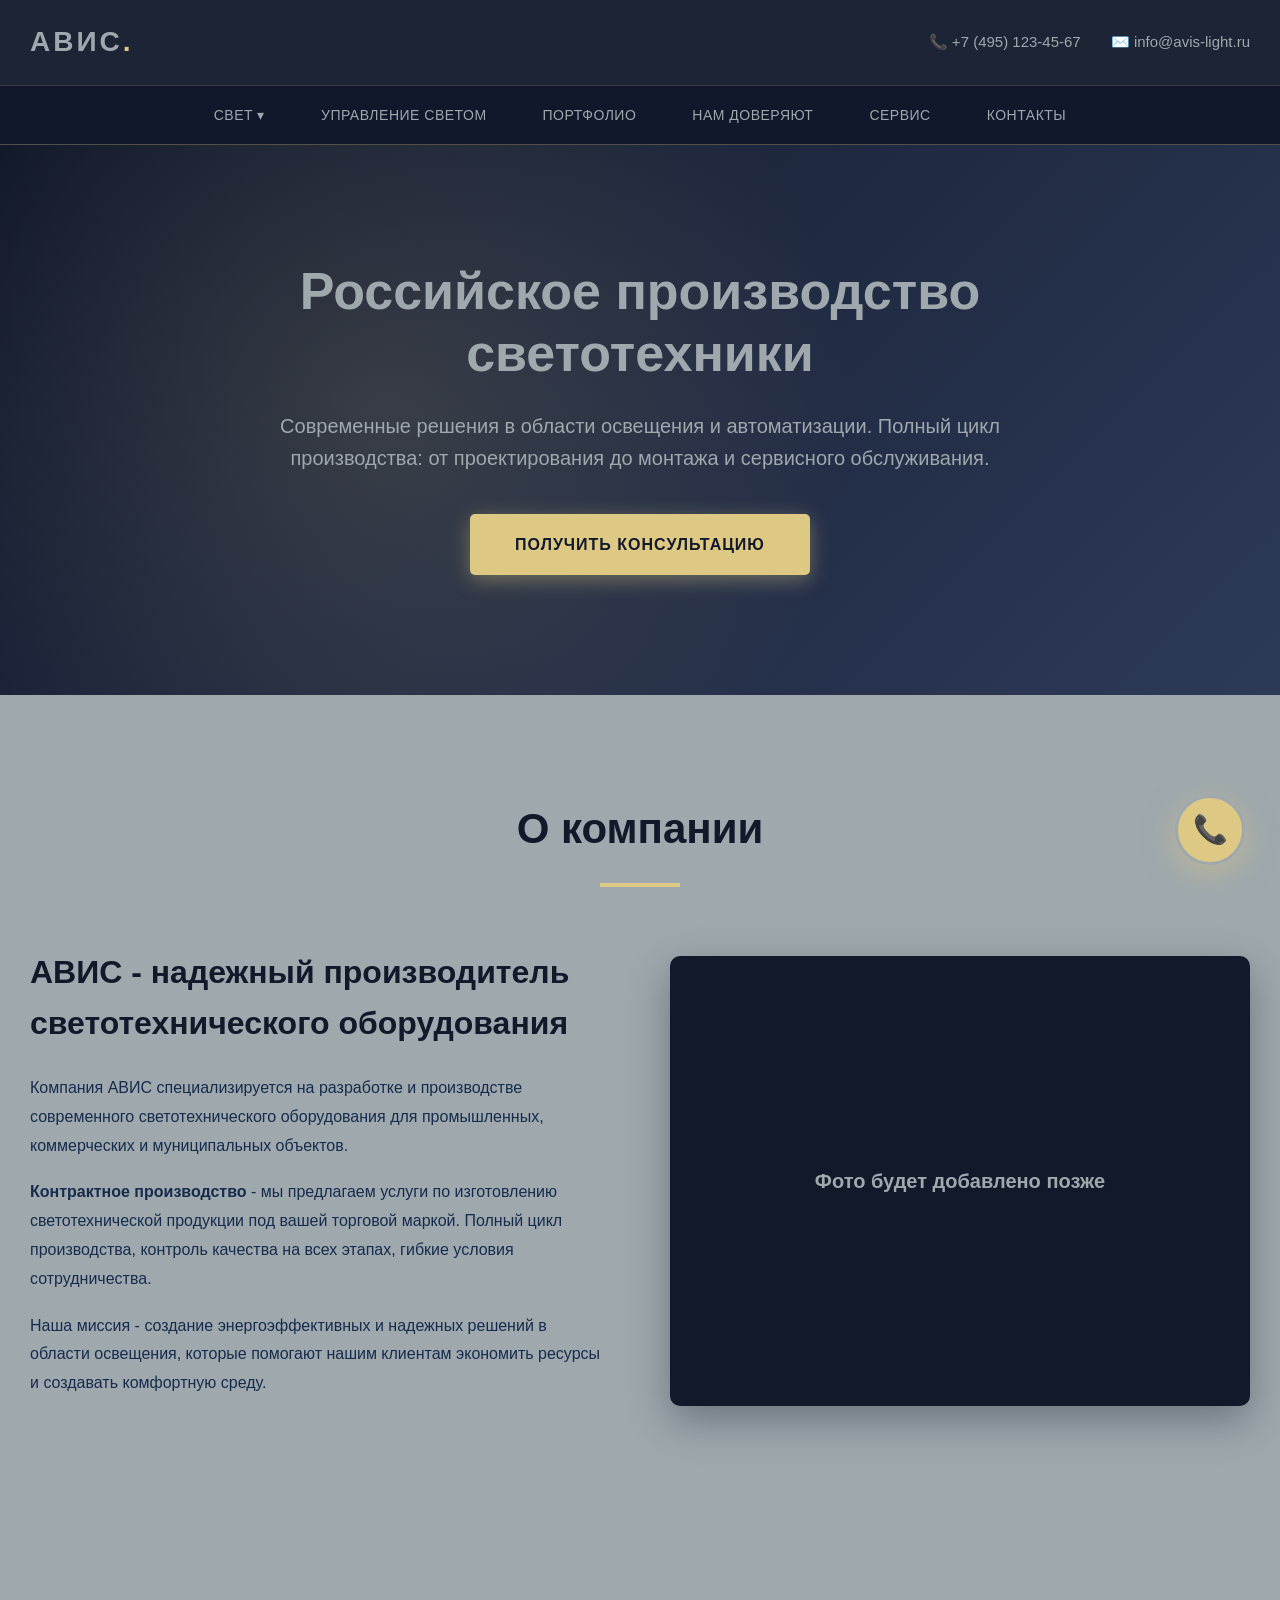
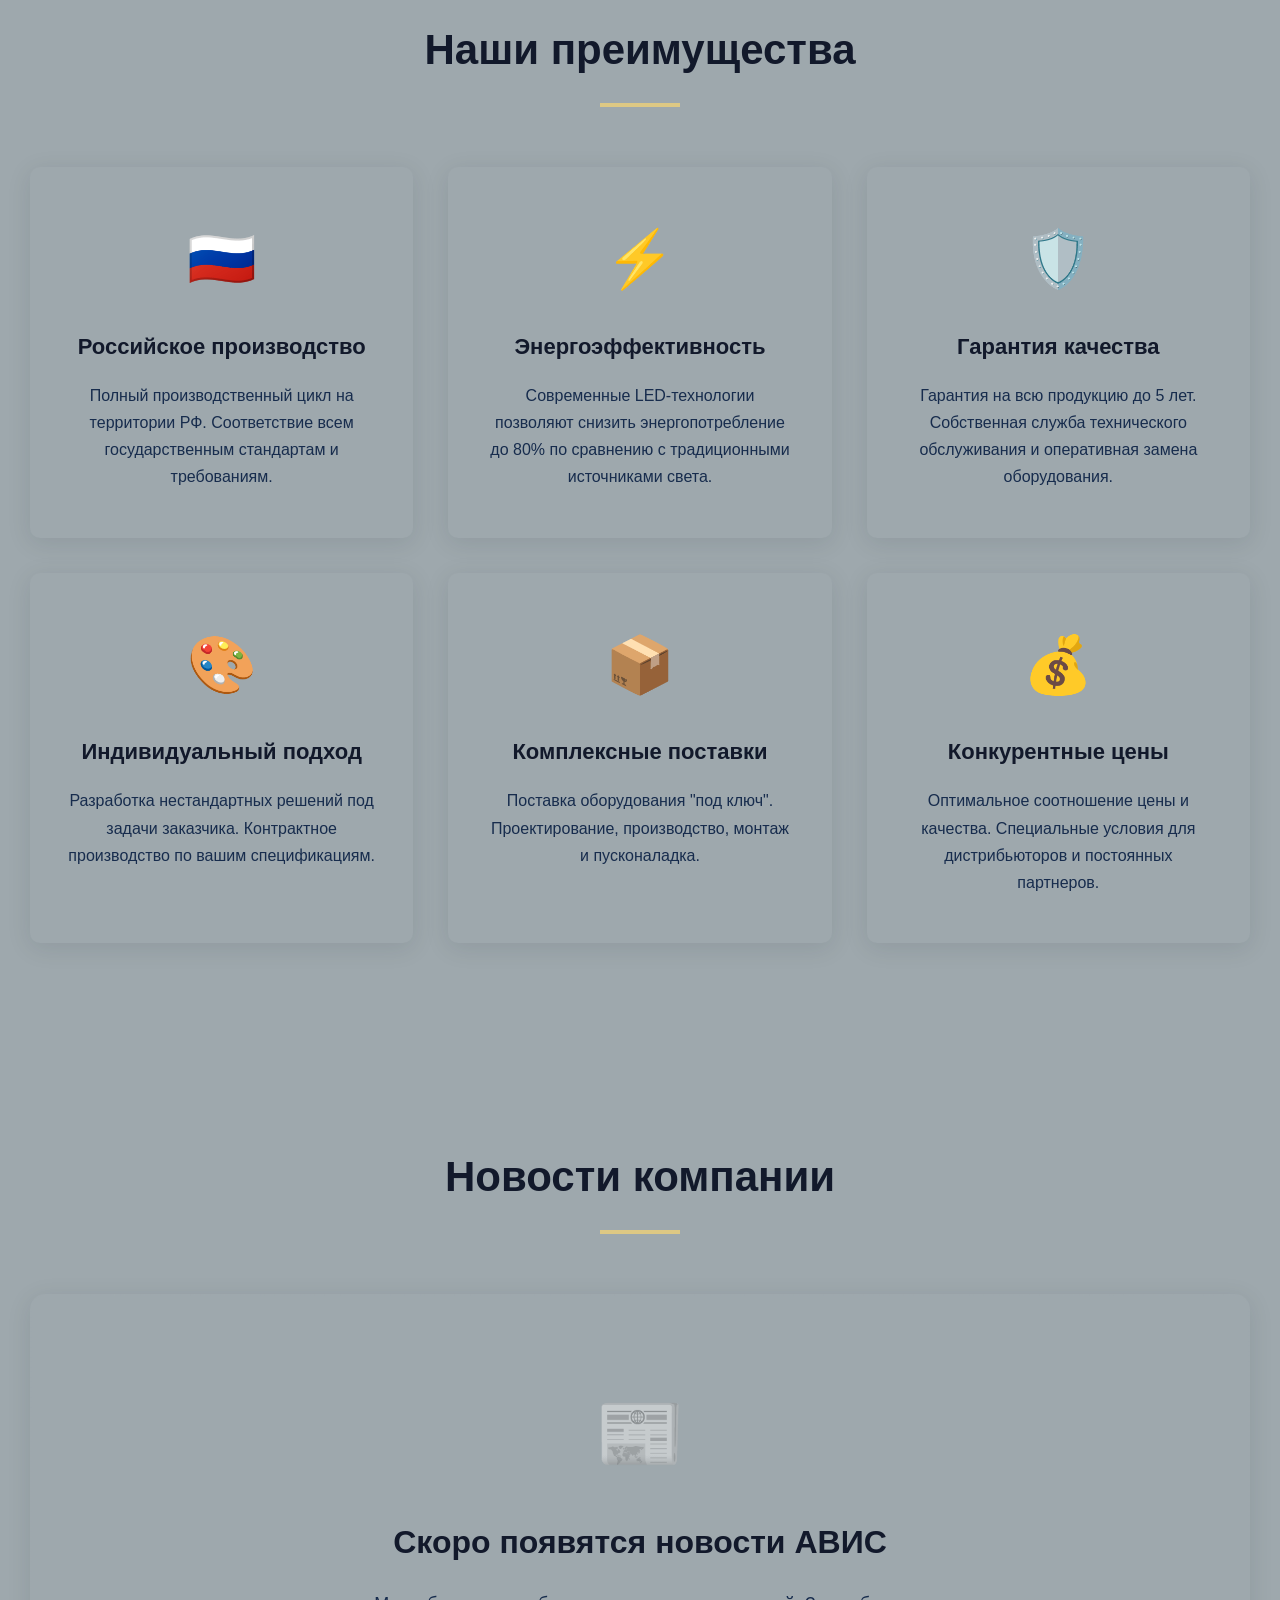
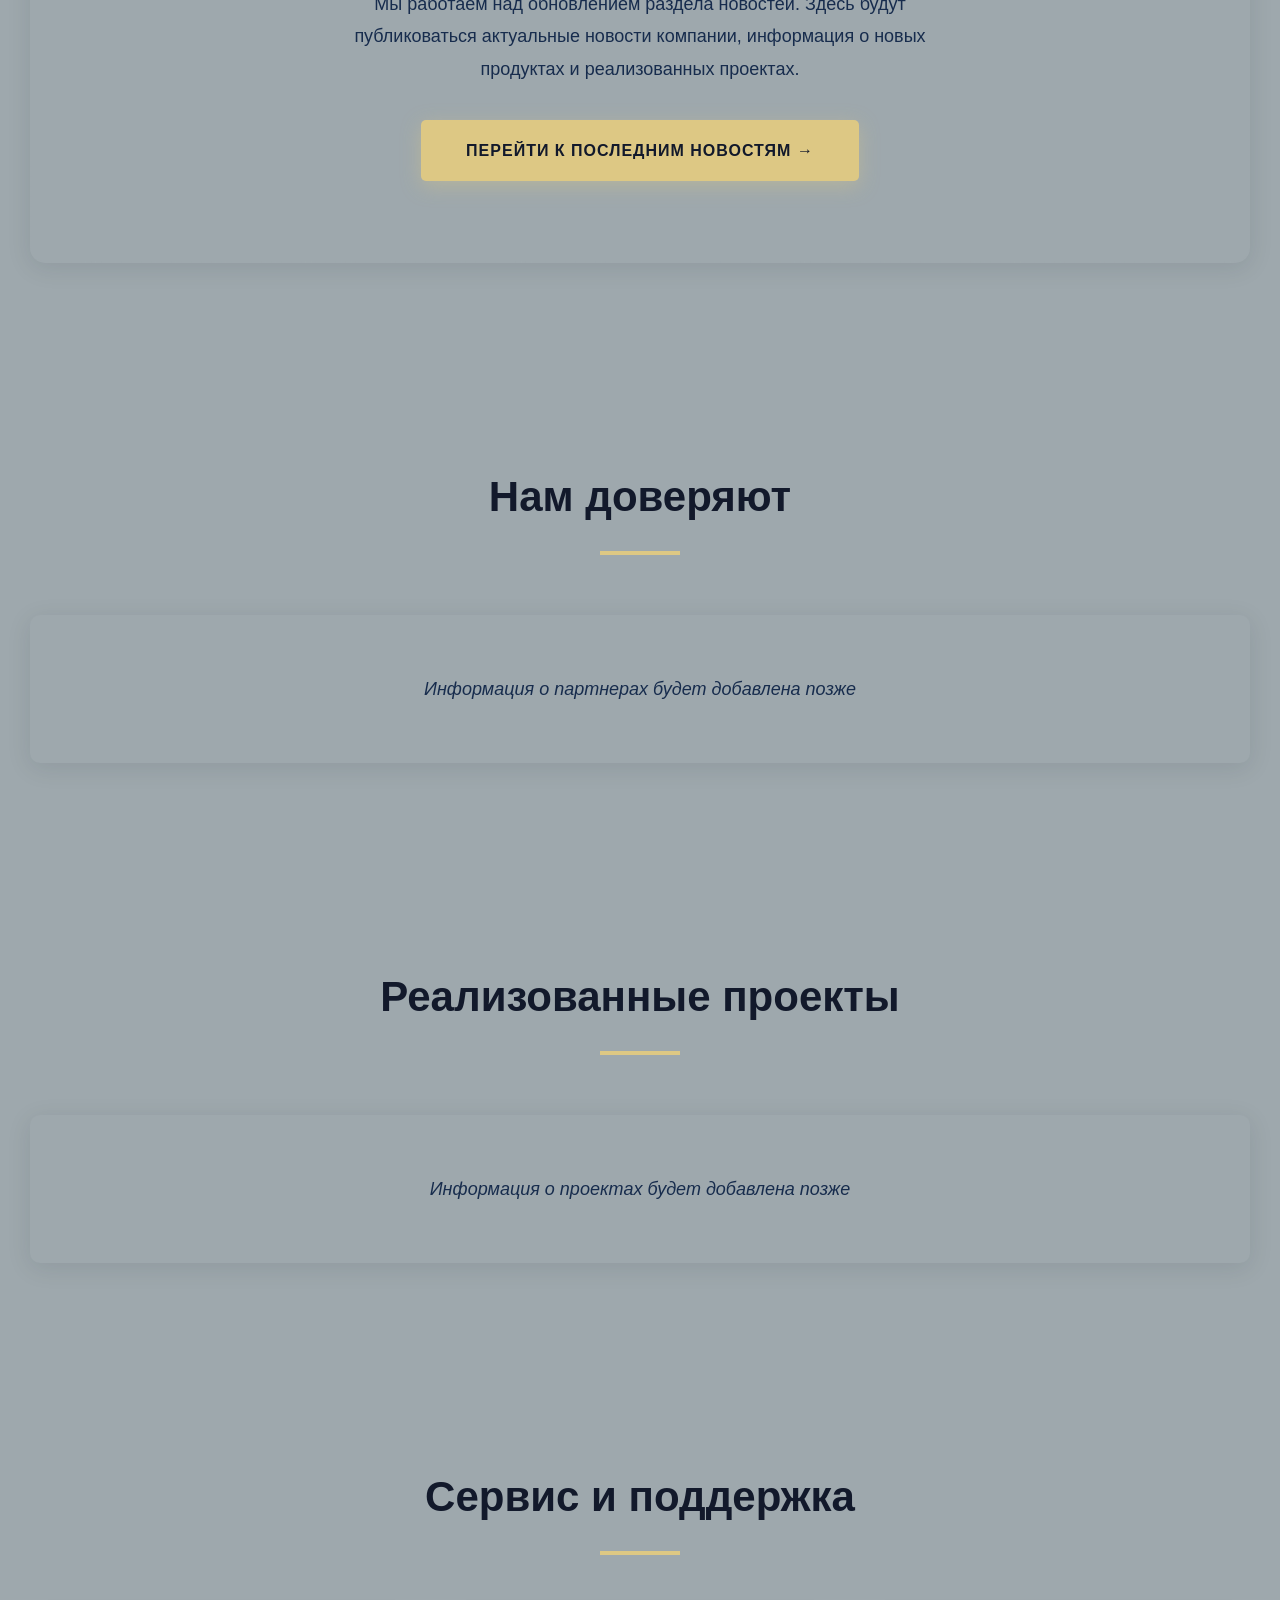
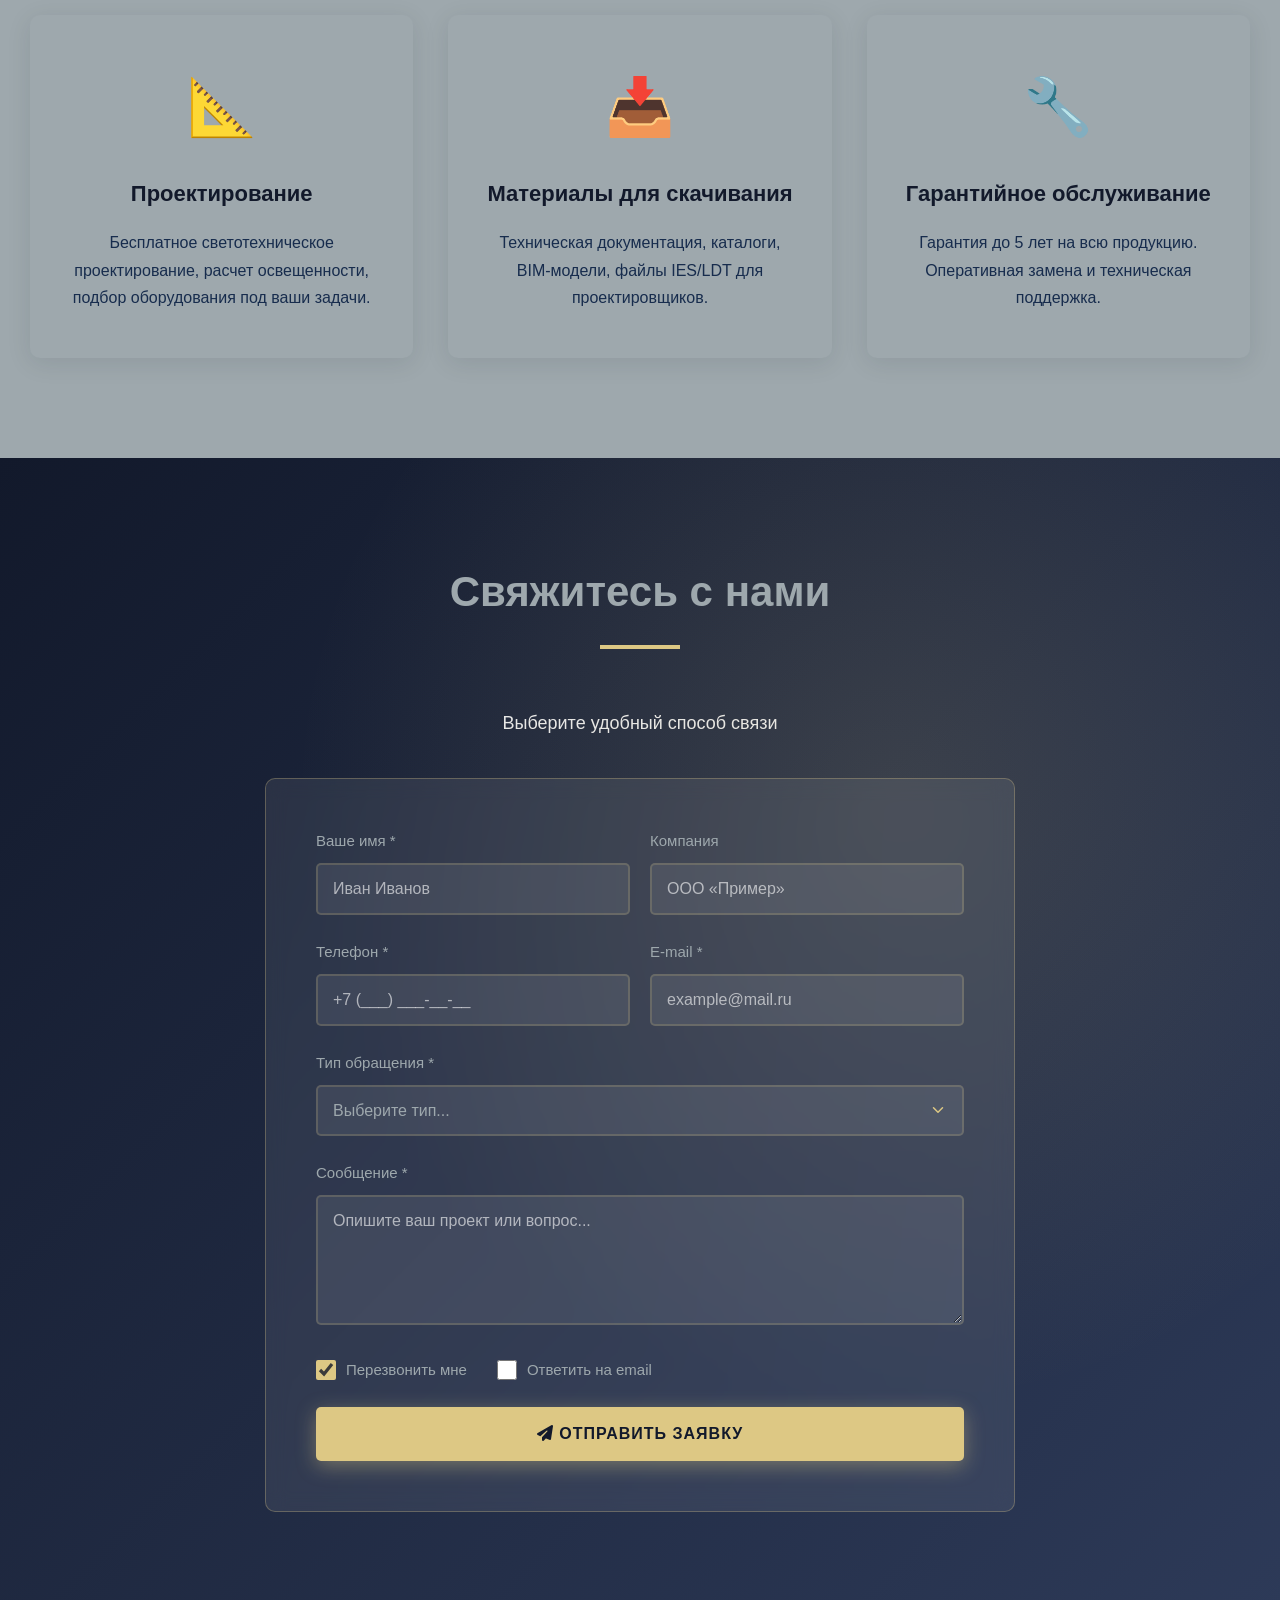
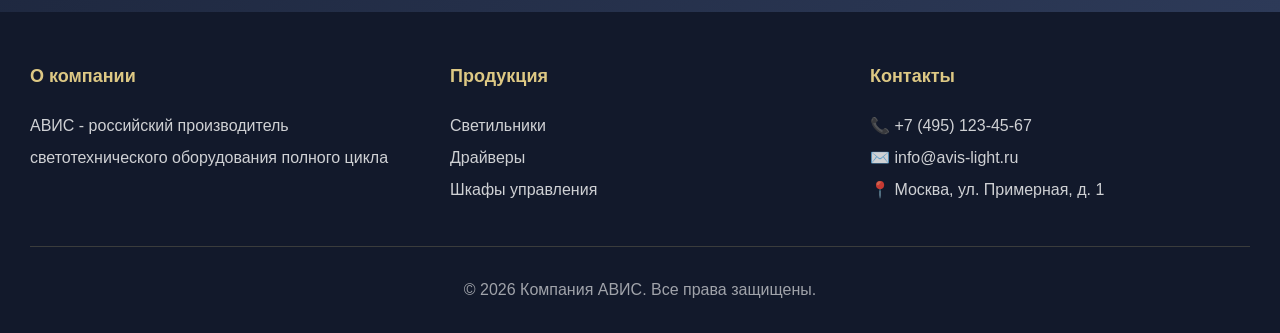
<file: index.html>
<!DOCTYPE html>
<html lang="ru">
<head>
    <meta charset="UTF-8">
    <meta name="viewport" content="width=device-width, initial-scale=1.0">
    <title>АВИС - Российское производство освещения и управления светом</title>
    <link rel="stylesheet" href="../CSS/styles.css">
    <link rel="stylesheet" href="https://cdnjs.cloudflare.com/ajax/libs/font-awesome/6.4.0/css/all.min.css">
</head>
<body>

    <header id="header">
        <div class="header-top">
            <div class="container">
                <div class="header-content">
                    <a href="index.html" class="logo">АВИС<span>.</span></a>
                    <div class="header-contacts">
                        <a href="tel:+74951234567" class="phone-link" id="phoneLink">📞 +7 (495) 123-45-67</a>
                        <a href="mailto:info@avis-light.ru">✉️ info@avis-light.ru</a>
                    </div>
                </div>
            </div>
        </div>
        <nav>
            <div class="container">
                <ul class="nav-menu">
                    <li>
                        <a href="#">Свет ▾</a>
                        <div class="dropdown-menu">
                            <a href="products/svetilniki.html">Светильники</a>
                            <a href="products/drayvery.html">Драйверы</a>
                            <a href="products/lizny.html">Линзы</a>
                            <a href="products/shkafy.html">Шкафы управления</a>
                        </div>
                    </li>
                    <li><a href="#control">Управление светом</a></li>
                    <li><a href="#portfolio">Портфолио</a></li>
                    <li><a href="#trust">Нам доверяют</a></li>
                    <li><a href="#service">Сервис</a></li>
                    <li><a href="#contacts">Контакты</a></li>
                </ul>
            </div>
        </nav>
    </header>

    <section class="hero">
        <div class="container">
            <div class="hero-content">
                <h1>Российское производство<br>светотехники</h1>
                <p>Современные решения в области освещения и автоматизации. Полный цикл производства: от проектирования до монтажа и сервисного обслуживания.</p>
                <a href="#" class="btn" id="heroBtn">Получить консультацию</a>
            </div>
        </div>
    </section>

    <section class="about" id="about">
        <div class="container">
            <h2 class="section-title">О компании</h2>
            <div class="about-content">
                <div class="about-text">
                    <h3>АВИС - надежный производитель светотехнического оборудования</h3>
                    <p>Компания АВИС специализируется на разработке и производстве современного светотехнического оборудования для промышленных, коммерческих и муниципальных объектов.</p>
                    <p><strong>Контрактное производство</strong> - мы предлагаем услуги по изготовлению светотехнической продукции под вашей торговой маркой. Полный цикл производства, контроль качества на всех этапах, гибкие условия сотрудничества.</p>
                    <p>Наша миссия - создание энергоэффективных и надежных решений в области освещения, которые помогают нашим клиентам экономить ресурсы и создавать комфортную среду.</p>
                </div>
                <div class="about-image"><p class="placeholder-text">Фото будет добавлено позже</p></div>
            </div>
        </div>
    </section>

    <section class="features" id="features">
        <div class="container">
            <h2 class="section-title">Наши преимущества</h2>
            <div class="features-grid">
                <div class="feature-card"><div class="feature-icon">🇷🇺</div><h3>Российское производство</h3><p>Полный производственный цикл на территории РФ. Соответствие всем государственным стандартам и требованиям.</p></div>
                <div class="feature-card"><div class="feature-icon">⚡</div><h3>Энергоэффективность</h3><p>Современные LED-технологии позволяют снизить энергопотребление до 80% по сравнению с традиционными источниками света.</p></div>
                <div class="feature-card"><div class="feature-icon">🛡️</div><h3>Гарантия качества</h3><p>Гарантия на всю продукцию до 5 лет. Собственная служба технического обслуживания и оперативная замена оборудования.</p></div>
                <div class="feature-card"><div class="feature-icon">🎨</div><h3>Индивидуальный подход</h3><p>Разработка нестандартных решений под задачи заказчика. Контрактное производство по вашим спецификациям.</p></div>
                <div class="feature-card"><div class="feature-icon">📦</div><h3>Комплексные поставки</h3><p>Поставка оборудования "под ключ". Проектирование, производство, монтаж и пусконаладка.</p></div>
                <div class="feature-card"><div class="feature-icon">💰</div><h3>Конкурентные цены</h3><p>Оптимальное соотношение цены и качества. Специальные условия для дистрибьюторов и постоянных партнеров.</p></div>
            </div>
        </div>
    </section>

    <section class="news" id="news">
        <div class="container">
            <h2 class="section-title">Новости компании</h2>
            <div class="news-placeholder">
                <div class="news-placeholder-icon">📰</div>
                <h3>Скоро появятся новости АВИС</h3>
                <p>Мы работаем над обновлением раздела новостей. Здесь будут публиковаться актуальные новости компании, информация о новых продуктах и реализованных проектах.</p>
                <a href="news.html" class="btn">Перейти к последним новостям →</a>
            </div>
        </div>
    </section>

    <section class="trust" id="trust">
        <div class="container">
            <h2 class="section-title">Нам доверяют</h2>
            <div class="trust-placeholder"><p>Информация о партнерах будет добавлена позже</p></div>
        </div>
    </section>

    <section class="portfolio" id="portfolio">
        <div class="container">
            <h2 class="section-title">Реализованные проекты</h2>
            <div class="portfolio-placeholder"><p>Информация о проектах будет добавлена позже</p></div>
        </div>
    </section>

    <section class="service" id="service">
        <div class="container">
            <h2 class="section-title">Сервис и поддержка</h2>
            <div class="features-grid">
                <div class="feature-card"><div class="feature-icon">📐</div><h3>Проектирование</h3><p>Бесплатное светотехническое проектирование, расчет освещенности, подбор оборудования под ваши задачи.</p></div>
                <div class="feature-card"><div class="feature-icon">📥</div><h3>Материалы для скачивания</h3><p>Техническая документация, каталоги, BIM-модели, файлы IES/LDT для проектировщиков.</p></div>
                <div class="feature-card"><div class="feature-icon">🔧</div><h3>Гарантийное обслуживание</h3><p>Гарантия до 5 лет на всю продукцию. Оперативная замена и техническая поддержка.</p></div>
            </div>
        </div>
    </section>

    <section class="contact-section" id="contacts">
        <div class="container">
            <h2 class="section-title">Свяжитесь с нами</h2>
            <p style="text-align: center; color: rgba(255,255,255,0.9); margin-bottom: 40px; font-size: 18px;">Выберите удобный способ связи</p>
            
            <form class="contact-form" id="contactForm" action="https://api.web3forms.com/submit" method="POST">
                <input type="hidden" name="access_key" value="47791213-8d8b-4fe8-8ac0-3a0b4f5a6b18">
                <input type="hidden" name="subject" value="Новая заявка с сайта АВИС">
                <input type="hidden" name="from_name" value="Сайт АВИС">
                <input type="hidden" name="Источник" value="Главная страница">
                <input type="checkbox" name="botcheck" style="display:none;">
                
                <div class="form-row">
                    <div class="form-group"><label for="name">Ваше имя *</label><input type="text" id="name" name="Имя" placeholder="Иван Иванов" required></div>
                    <div class="form-group"><label for="company">Компания</label><input type="text" id="company" name="Компания" placeholder="ООО «Пример»"></div>
                </div>
                
                <div class="form-row">
                    <div class="form-group"><label for="phone">Телефон *</label><input type="tel" id="phone" name="Телефон" placeholder="+7 (___) ___-__-__" required></div>
                    <div class="form-group"><label for="email">E-mail *</label><input type="email" id="email" name="Email" placeholder="example@mail.ru" required></div>
                </div>
                
                <div class="form-group">
                    <label for="contactType">Тип обращения *</label>
                    <select id="contactType" name="Тип обращения" required>
                        <option value="">Выберите тип...</option>
                        <option value="Запрос КП">Запрос коммерческого предложения</option>
                        <option value="Техническая консультация">Техническая консультация</option>
                        <option value="Партнёрство">Стать партнёром</option>
                        <option value="Сервис">Сервисное обслуживание</option>
                        <option value="Другое">Другое</option>
                    </select>
                </div>
                
                <div class="form-group"><label for="message">Сообщение *</label><textarea id="message" name="Сообщение" placeholder="Опишите ваш проект или вопрос..." required></textarea></div>
                
                <div class="form-group checkbox-group">
                    <label><input type="checkbox" name="Способ связи" value="Телефон" checked><span>Перезвонить мне</span></label>
                    <label><input type="checkbox" name="Способ связи" value="Email"><span>Ответить на email</span></label>
                </div>
                
                <button type="submit" class="btn btn-full-width"><i class="fas fa-paper-plane"></i> Отправить заявку</button>
            </form>
        </div>
    </section>

    <footer>
        <div class="container">
            <div class="footer-content">
                <div class="footer-section"><h4>О компании</h4><p>АВИС - российский производитель светотехнического оборудования полного цикла</p></div>
                <div class="footer-section"><h4>Продукция</h4><a href="products/svetilniki.html">Светильники</a><a href="products/drayvery.html">Драйверы</a><a href="products/shkafy.html">Шкафы управления</a></div>
                <div class="footer-section"><h4>Контакты</h4><p>📞 +7 (495) 123-45-67</p><p>✉️ info@avis-light.ru</p><p>📍 Москва, ул. Примерная, д. 1</p></div>
            </div>
            <div class="footer-bottom"><p>&copy; 2026 Компания АВИС. Все права защищены.</p></div>
        </div>
    </footer>

    <div class="modal-overlay" id="callbackModal">
        <div class="modal">
            <span class="modal-close" id="modalClose">×</span>
            <div class="modal-tabs">
                <button class="modal-tab active" data-tab="callback"><i class="fas fa-phone"></i> Обратный звонок</button>
                <button class="modal-tab" data-tab="email"><i class="fas fa-envelope"></i> Написать на почту</button>
            </div>
            
            <form id="callbackForm" class="contact-form-modal" action="https://api.web3forms.com/submit" method="POST">
                <input type="hidden" name="access_key" value="47791213-8d8b-4fe8-8ac0-3a0b4f5a6b18">
                <input type="hidden" name="subject" value="Заказ обратного звонка">
                <input type="hidden" name="from_name" value="Сайт АВИС">
                <input type="hidden" name="Тип заявки" value="Обратный звонок">
                <input type="checkbox" name="botcheck" style="display:none;">
                <h2>Заказать обратный звонок</h2>
                <p class="modal-subtitle">Оставьте номер, и мы перезвоним в течение 15 минут</p>
                <div class="form-group"><label>Ваше имя *</label><input type="text" name="Имя" placeholder="Иван Иванов" required></div>
                <div class="form-group"><label>Телефон *</label><input type="tel" name="Телефон" placeholder="+7 (___) ___-__-__" required></div>
                <div class="form-group"><label>Удобное время</label>
                    <select name="Удобное время">
                        <option value="Как можно скорее">Как можно скорее</option>
                        <option value="Утро (9:00 - 12:00)">Утро (9:00 - 12:00)</option>
                        <option value="День (12:00 - 17:00)">День (12:00 - 17:00)</option>
                        <option value="Вечер (17:00 - 20:00)">Вечер (17:00 - 20:00)</option>
                    </select>
                </div>
                <button type="submit" class="btn btn-full-width"><i class="fas fa-phone"></i> Жду звонка</button>
            </form>
            
            <form id="emailForm" class="contact-form-modal" style="display: none;" action="https://api.web3forms.com/submit" method="POST">
                <input type="hidden" name="access_key" value="47791213-8d8b-4fe8-8ac0-3a0b4f5a6b18">
                <input type="hidden" name="subject" value="Вопрос по email">
                <input type="hidden" name="from_name" value="Сайт АВИС">
                <input type="hidden" name="Тип заявки" value="Вопрос по email">
                <input type="checkbox" name="botcheck" style="display:none;">
                <h2>Написать на почту</h2>
                <p class="modal-subtitle">Ответим в течение рабочего дня</p>
                <div class="form-group"><label>Ваше имя *</label><input type="text" name="Имя" placeholder="Иван Иванов" required></div>
                <div class="form-group"><label>Ваш Email *</label><input type="email" name="Email" placeholder="example@mail.ru" required></div>
                <div class="form-group"><label>Сообщение *</label><textarea name="Сообщение" rows="5" placeholder="Опишите ваш вопрос..." required></textarea></div>
                <button type="submit" class="btn btn-full-width"><i class="fas fa-paper-plane"></i> Отправить письмо</button>
            </form>
        </div>
    </div>

    <div class="modal-overlay" id="phoneModal">
        <div class="modal">
            <span class="modal-close" id="phoneModalClose">×</span>
            <h2>Свяжитесь с нами</h2>
            <div class="phone-contact-info">
                <p class="phone-number">📞 +7 (495) 123-45-67</p>
                <p class="email-contact">✉️ info@avis-light.ru</p>
                <p class="working-hours">Режим работы: Пн-Пт 9:00 - 18:00</p>
            </div>
            <button class="btn btn-full-width" id="callBackBtn">Заказать обратный звонок</button>
        </div>
    </div>

    <div class="corner-button" id="cornerBtn"><span>📞</span></div>

    <script src="../JavaScript/script.js"></script>
</body>
</html>
</file>
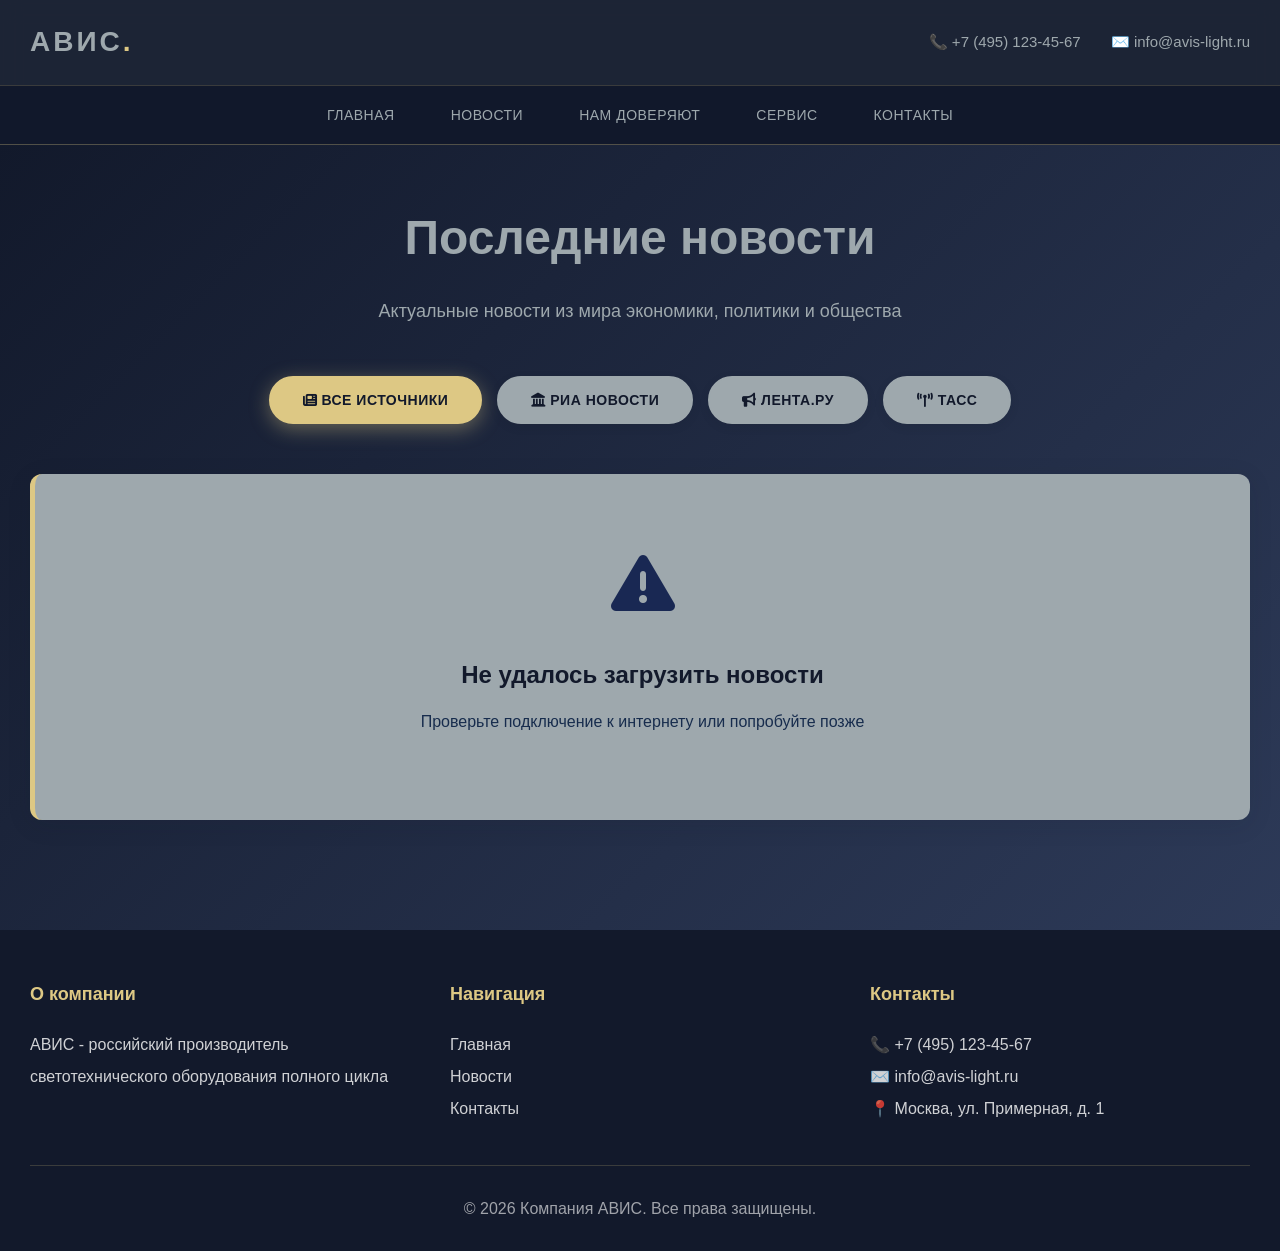
<file: HTML/news.html>
<!DOCTYPE html>
<html lang="ru">
<head>
    <meta charset="UTF-8">
    <meta name="viewport" content="width=device-width, initial-scale=1.0">
    <title>Новости - АВИС</title>
    <link rel="stylesheet" href="../CSS/styles.css">
    <link rel="stylesheet" href="https://cdnjs.cloudflare.com/ajax/libs/font-awesome/6.4.0/css/all.min.css">
    <style>
    .news-page { 
        margin-top: 140px; 
        padding: 60px 0; 
        background: linear-gradient(135deg, var(--blue-main) 0%, var(--blue-dark) 100%); 
        min-height: 80vh; 
    }
    .news-page-title { 
        text-align: center; 
        font-size: 48px; 
        font-weight: 700; 
        color: var(--pure-white); 
        margin-bottom: 20px;
    }
    .news-page-subtitle { 
        text-align: center; 
        font-size: 18px; 
        color: var(--pure-white); 
        margin-bottom: 50px;
    }
    .news-filters { display: flex; justify-content: center; gap: 15px; margin-bottom: 50px; flex-wrap: wrap; }
    .filter-btn { 
        padding: 14px 32px; 
        background: var(--pure-white); 
        border: 2px solid var(--beige); 
        border-radius: 30px; 
        color: var(--blue-darker); 
        font-size: 14px; 
        font-weight: 600; 
        cursor: pointer; 
        transition: all 0.5s ease; 
        text-transform: uppercase; 
        letter-spacing: 0.5px; 
        box-shadow: 0 3px 10px rgba(18, 25, 43, 0.1); 
    }
    .filter-btn:hover { transform: translateY(-2px); box-shadow: 0 5px 15px rgba(18, 25, 43, 0.2); }
    .filter-btn.active { 
        background: var(--orange); 
        border-color: var(--orange); 
        color: var(--blue-darker); 
        box-shadow: 0 5px 20px rgba(221, 200, 132, 0.4); 
    }
    .news-grid { display: grid; grid-template-columns: repeat(auto-fit, minmax(340px, 1fr)); gap: 35px; margin-bottom: 50px; }
    .news-card { background: var(--pure-white); border-radius: 12px; overflow: hidden; box-shadow: 0 5px 25px rgba(18, 25, 43, 0.1); transition: all 0.5s ease; cursor: pointer; display: flex; flex-direction: column; }
    .news-card:hover { transform: translateY(-8px); box-shadow: 0 15px 40px rgba(221, 200, 132, 0.3); }
    .news-source-header { padding: 20px 25px; color: var(--pure-white); font-weight: 700; font-size: 16px; text-transform: uppercase; letter-spacing: 1px; display: flex; align-items: center; gap: 12px; }
    .news-source-header.ria { background: linear-gradient(135deg, #2d3a58 0%, #12192b 100%); }
    .news-source-header.lenta { background: linear-gradient(135deg, #ddc884 0%, #ebae3e 100%); color: #12192b; }
    .news-source-header.tass { background: linear-gradient(135deg, #4a65a8 0%, #2d3a58 100%); }
    .news-source-icon { width: 32px; height: 32px; display: flex; align-items: center; justify-content: center; background: rgba(255,255,255,0.2); border-radius: 6px; font-size: 18px; }
    .news-body { padding: 25px; flex-grow: 1; display: flex; flex-direction: column; }
    .news-date { color: var(--orange-dark); font-size: 13px; font-weight: 600; margin-bottom: 12px; text-transform: uppercase; letter-spacing: 0.5px; }
    .news-title { font-size: 19px; font-weight: 600; line-height: 1.4; margin-bottom: 15px; color: var(--blue-darker); flex-grow: 1; }
    .news-description { color: var(--text-light); font-size: 14px; line-height: 1.7; margin-bottom: 20px; }
    .news-link { display: inline-flex; align-items: center; gap: 8px; color: var(--blue-main); font-weight: 600; font-size: 14px; text-decoration: none; transition: gap 0.5s ease, color 0.5s ease; margin-top: auto; }
    .news-link:hover { gap: 12px; color: var(--orange-dark); }
    .loading { text-align: center; padding: 80px 20px; grid-column: 1 / -1; }
    .spinner { width: 60px; height: 60px; border: 5px solid var(--beige); border-top-color: var(--orange); border-radius: 50%; margin: 0 auto 25px; animation: spin 1s linear infinite; }
    @keyframes spin { to { transform: rotate(360deg); } }
    .loading p { color: var(--pure-white); font-size: 18px; }
    .news-error { text-align: center; padding: 60px 30px; grid-column: 1 / -1; background: var(--pure-white); border-radius: 12px; box-shadow: 0 5px 25px rgba(18, 25, 43, 0.1); border-left: 5px solid var(--orange); }
    .news-error-icon { font-size: 64px; margin-bottom: 20px; }
    .news-error h3 { color: var(--blue-darker); font-size: 24px; margin-bottom: 15px; }
    .news-error p { color: var(--text-light); font-size: 16px; margin-bottom: 25px; }
    .last-update { text-align: center; margin-top: 30px; color: var(--pure-white); font-size: 14px; font-style: italic; }
    @media (max-width: 768px) {
        .news-page-title { font-size: 32px; }
        .news-filters { flex-direction: column; align-items: center; }
        .filter-btn { width: 100%; max-width: 280px; }
        .news-grid { grid-template-columns: 1fr; gap: 25px; }
    }
</style>
</head>
<body>

    <header id="header">
        <div class="header-top">
            <div class="container">
                <div class="header-content">
                    <a href="index.html" class="logo">АВИС<span>.</span></a>
                    <div class="header-contacts">
                        <a href="tel:+74951234567" class="phone-link">📞 +7 (495) 123-45-67</a>
                        <a href="mailto:info@avis-light.ru">✉️ info@avis-light.ru</a>
                    </div>
                </div>
            </div>
        </div>
        <nav>
            <div class="container">
                <ul class="nav-menu">
                    <li><a href="index.html">Главная</a></li>
                    <li><a href="news.html" class="active">Новости</a></li>
                    <li><a href="index.html#trust">Нам доверяют</a></li>
                    <li><a href="index.html#service">Сервис</a></li>
                    <li><a href="index.html#contacts">Контакты</a></li>
                </ul>
            </div>
        </nav>
    </header>

    <main class="news-page">
        <div class="container">
            <h1 class="news-page-title">Последние новости</h1>
            <p class="news-page-subtitle">Актуальные новости из мира экономики, политики и общества</p>
            
            <div class="news-filters">
                <button class="filter-btn active" data-filter="all"><i class="fas fa-newspaper"></i> Все источники</button>
                <button class="filter-btn" data-filter="ria"><i class="fas fa-landmark"></i> РИА Новости</button>
                <button class="filter-btn" data-filter="lenta"><i class="fas fa-bullhorn"></i> Лента.ру</button>
                <button class="filter-btn" data-filter="tass"><i class="fas fa-broadcast-tower"></i> ТАСС</button>
            </div>
            
            <div class="news-grid" id="newsContainer">
                <div class="loading"><div class="spinner"></div><p>Загрузка новостей...</p></div>
            </div>
            
            <div class="last-update" id="lastUpdate"></div>
        </div>
    </main>

    <footer>
        <div class="container">
            <div class="footer-content">
                <div class="footer-section"><h4>О компании</h4><p>АВИС - российский производитель светотехнического оборудования полного цикла</p></div>
                <div class="footer-section"><h4>Навигация</h4><a href="index.html">Главная</a><a href="news.html">Новости</a><a href="index.html#contacts">Контакты</a></div>
                <div class="footer-section"><h4>Контакты</h4><p>📞 +7 (495) 123-45-67</p><p>✉️ info@avis-light.ru</p><p>📍 Москва, ул. Примерная, д. 1</p></div>
            </div>
            <div class="footer-bottom"><p>&copy; 2026 Компания АВИС. Все права защищены.</p></div>
        </div>
    </footer>

    <script>
        const RSS_FEEDS = {
            ria: { name: 'РИА Новости', url: 'https://ria.ru/export/rss2/index.xml', icon: 'fas fa-landmark' },
            lenta: { name: 'Лента.ру', url: 'https://lenta.ru/rss/news', icon: 'fas fa-bullhorn' },
            tass: { name: 'ТАСС', url: 'https://tass.ru/rss/v2.xml', icon: 'fas fa-broadcast-tower' }
        };
        const NEWS_PER_SOURCE = 3;
        let allNews = [];
        let currentFilter = 'all';
        let lastUpdateTime = null;

        async function loadFeed(sourceKey, feedConfig) {
            try {
                const apiUrl = `https://api.rss2json.com/v1/api.json?rss_url=${encodeURIComponent(feedConfig.url)}`;
                const response = await fetch(apiUrl);
                if (!response.ok) throw new Error(`HTTP error! status: ${response.status}`);
                const data = await response.json();
                if (data.status !== 'ok') return [];
                const items = (data.items || []).slice(0, NEWS_PER_SOURCE);
                return items.map(item => ({
                    title: item.title || 'Без заголовка',
                    link: item.link || '#',
                    pubDate: item.pubDate || new Date().toISOString(),
                    description: cleanDescription(item.description),
                    source: sourceKey,
                    sourceName: feedConfig.name,
                    sourceIcon: feedConfig.icon
                }));
            } catch (error) {
                console.error(`Ошибка загрузки ${feedConfig.name}:`, error);
                return [];
            }
        }

        function cleanDescription(html) {
            if (!html) return '';
            let text = html.replace(/<[^>]*>/g, '');
            text = text.replace(/\s+/g, ' ').trim();
            if (text.length > 200) text = text.substring(0, 200).trim() + '...';
            return text;
        }

        async function loadAllNews() {
            const container = document.getElementById('newsContainer');
            if (allNews.length === 0) {
                container.innerHTML = '<div class="loading"><div class="spinner"></div><p>Загрузка новостей...</p></div>';
            }
            try {
                const promises = Object.entries(RSS_FEEDS).map(([key, config]) => loadFeed(key, config));
                const results = await Promise.all(promises);
                allNews = results.flat();
                if (allNews.length === 0) throw new Error('Не удалось загрузить новости');
                allNews.sort((a, b) => new Date(b.pubDate) - new Date(a.pubDate));
                lastUpdateTime = new Date();
                updateLastUpdateTime();
                displayNews(currentFilter);
            } catch (error) {
                console.error('Общая ошибка:', error);
                if (allNews.length === 0) {
                    container.innerHTML = '<div class="news-error"><div class="news-error-icon"><i class="fas fa-exclamation-triangle"></i></div><h3>Не удалось загрузить новости</h3><p>Проверьте подключение к интернету или попробуйте позже</p></div>';
                }
            }
        }

        function displayNews(filter) {
            const container = document.getElementById('newsContainer');
            const filteredNews = filter === 'all' ? allNews : allNews.filter(news => news.source === filter);
            if (filteredNews.length === 0) {
                container.innerHTML = '<div class="news-error"><div class="news-error-icon"><i class="fas fa-inbox"></i></div><h3>Нет новостей</h3><p>Новости из выбранного источника временно недоступны</p></div>';
                return;
            }
            container.innerHTML = filteredNews.map(news => `
                <article class="news-card" onclick="openNews('${news.link}')">
                    <div class="news-source-header ${news.source}">
                        <div class="news-source-icon"><i class="${news.sourceIcon}"></i></div>
                        ${news.sourceName}
                    </div>
                    <div class="news-body">
                        <div class="news-date">${formatDate(news.pubDate)}</div>
                        <h3 class="news-title">${news.title}</h3>
                        ${news.description ? `<p class="news-description">${news.description}</p>` : ''}
                        <span class="news-link">Читать полностью <i class="fas fa-arrow-right"></i></span>
                    </div>
                </article>
            `).join('');
        }

        function openNews(url) { window.open(url, '_blank'); }

        function formatDate(dateString) {
            const date = new Date(dateString);
            const now = new Date();
            const diff = now - date;
            if (diff < 60000) return 'Только что';
            if (diff < 3600000) return `${Math.floor(diff / 60000)} мин. назад`;
            if (diff < 86400000) return `${Math.floor(diff / 3600000)} ч. назад`;
            if (diff < 604800000) return `${Math.floor(diff / 86400000)} дн. назад`;
            return date.toLocaleDateString('ru-RU', { day: 'numeric', month: 'long', year: 'numeric', hour: '2-digit', minute: '2-digit' });
        }

        function updateLastUpdateTime() {
            const lastUpdateEl = document.getElementById('lastUpdate');
            if (lastUpdateTime && lastUpdateEl) {
                const timeStr = lastUpdateTime.toLocaleTimeString('ru-RU', { hour: '2-digit', minute: '2-digit' });
                lastUpdateEl.textContent = `Последнее обновление: ${timeStr}`;
            }
        }

        document.addEventListener('DOMContentLoaded', function() {
            loadAllNews();
            document.querySelectorAll('.filter-btn').forEach(btn => {
                btn.addEventListener('click', function() {
                    document.querySelectorAll('.filter-btn').forEach(b => b.classList.remove('active'));
                    this.classList.add('active');
                    currentFilter = this.dataset.filter;
                    displayNews(currentFilter);
                });
            });
            setInterval(loadAllNews, 3600000);
        });
    </script>
</body>
</html>
</file>
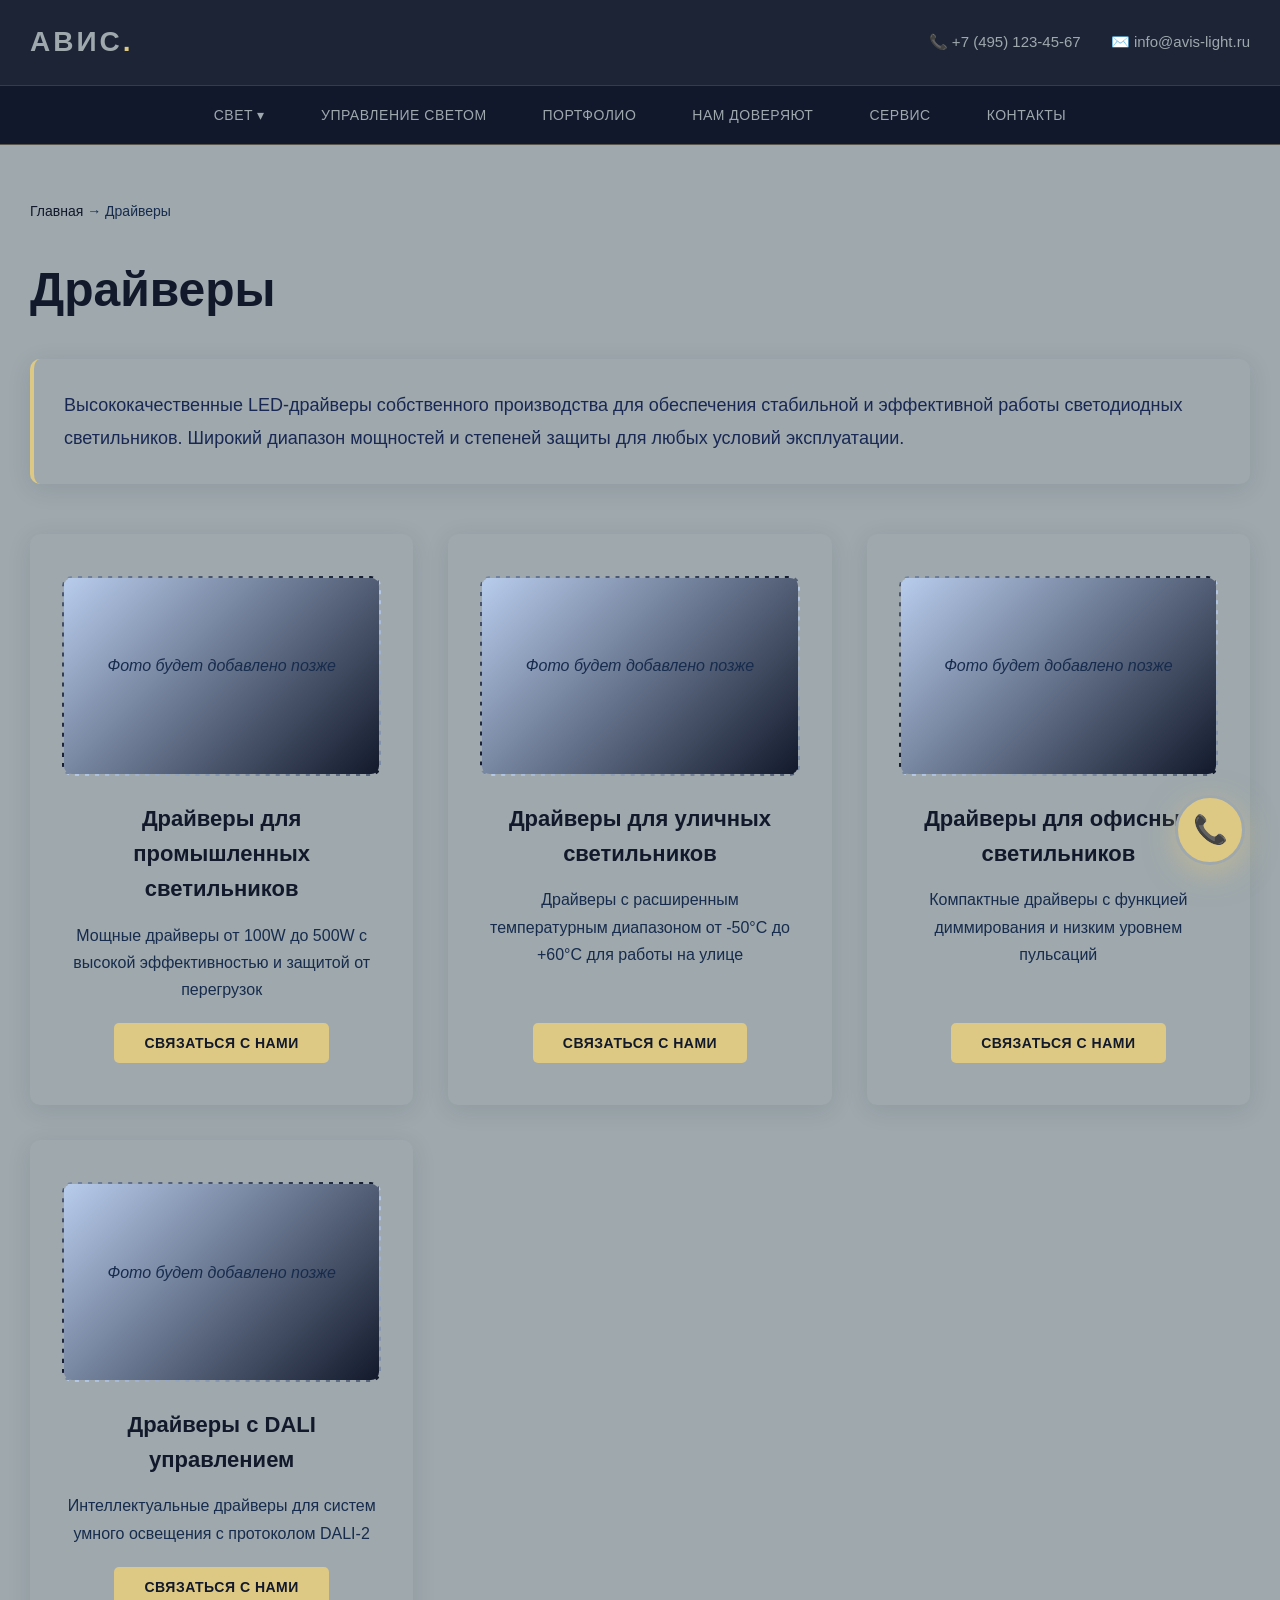
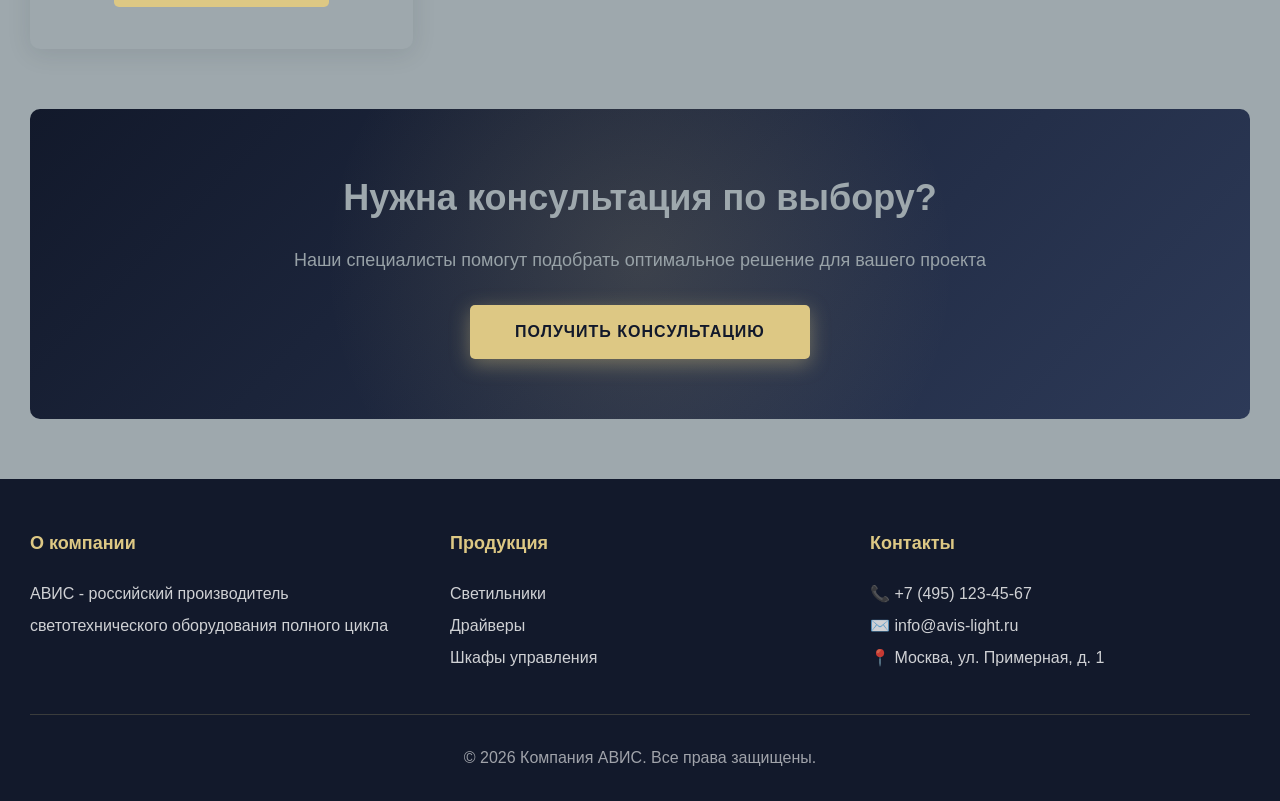
<file: HTML/Products/drayvery.html>
<!DOCTYPE html>
<html lang="ru">
<head>
    <meta charset="UTF-8">
    <meta name="viewport" content="width=device-width, initial-scale=1.0">
    <title>Драйверы - АВИС</title>
    <link rel="stylesheet" href="../../CSS/styles.css">
    <link rel="stylesheet" href="../../CSS/products.css">
    <link rel="stylesheet" href="https://cdnjs.cloudflare.com/ajax/libs/font-awesome/6.4.0/css/all.min.css">
</head>
<body>

    <header id="header">
        <div class="header-top">
            <div class="container">
                <div class="header-content">
                    <a href="../index.html" class="logo">АВИС<span>.</span></a>
                    <div class="header-contacts">
                        <a href="tel:+74951234567" class="phone-link">📞 +7 (495) 123-45-67</a>
                        <a href="mailto:info@avis-light.ru">✉️ info@avis-light.ru</a>
                    </div>
                </div>
            </div>
        </div>
        <nav>
            <div class="container">
                <ul class="nav-menu">
                    <li>
                        <a href="#">Свет ▾</a>
                        <div class="dropdown-menu">
                            <a href="svetilniki.html">Светильники</a>
                            <a href="drayvery.html">Драйверы</a>
                            <a href="lizny.html">Линзы</a>
                            <a href="shkafy.html">Шкафы управления</a>
                        </div>
                    </li>
                    <li><a href="../index.html#control">Управление светом</a></li>
                    <li><a href="../index.html#portfolio">Портфолио</a></li>
                    <li><a href="../index.html#trust">Нам доверяют</a></li>
                    <li><a href="../index.html#service">Сервис</a></li>
                    <li><a href="../index.html#contacts">Контакты</a></li>
                </ul>
            </div>
        </nav>
    </header>

    <main class="product-page">
        <div class="container">
            <div class="breadcrumbs"><a href="../index.html">Главная</a> → <span>Драйверы</span></div>
            <h1 class="product-title">Драйверы</h1>
            <div class="product-intro">
                <p>Высококачественные LED-драйверы собственного производства для обеспечения стабильной и эффективной работы светодиодных светильников. Широкий диапазон мощностей и степеней защиты для любых условий эксплуатации.</p>
            </div>

            <div class="products-grid">
                <div class="product-card">
                    <div class="product-image"><p class="placeholder-text">Фото будет добавлено позже</p></div>
                    <h3>Драйверы для промышленных светильников</h3>
                    <p>Мощные драйверы от 100W до 500W с высокой эффективностью и защитой от перегрузок</p>
                    <button class="btn-contact">Связаться с нами</button>
                </div>
                <div class="product-card">
                    <div class="product-image"><p class="placeholder-text">Фото будет добавлено позже</p></div>
                    <h3>Драйверы для уличных светильников</h3>
                    <p>Драйверы с расширенным температурным диапазоном от -50°C до +60°C для работы на улице</p>
                    <button class="btn-contact">Связаться с нами</button>
                </div>
                <div class="product-card">
                    <div class="product-image"><p class="placeholder-text">Фото будет добавлено позже</p></div>
                    <h3>Драйверы для офисных светильников</h3>
                    <p>Компактные драйверы с функцией диммирования и низким уровнем пульсаций</p>
                    <button class="btn-contact">Связаться с нами</button>
                </div>
                <div class="product-card">
                    <div class="product-image"><p class="placeholder-text">Фото будет добавлено позже</p></div>
                    <h3>Драйверы с DALI управлением</h3>
                    <p>Интеллектуальные драйверы для систем умного освещения с протоколом DALI-2</p>
                    <button class="btn-contact">Связаться с нами</button>
                </div>
            </div>

            <div class="product-cta">
                <h2>Нужна консультация по выбору?</h2>
                <p>Наши специалисты помогут подобрать оптимальное решение для вашего проекта</p>
                <button class="btn" id="productConsultBtn">Получить консультацию</button>
            </div>
        </div>
    </main>

    <footer>
        <div class="container">
            <div class="footer-content">
                <div class="footer-section"><h4>О компании</h4><p>АВИС - российский производитель светотехнического оборудования полного цикла</p></div>
                <div class="footer-section"><h4>Продукция</h4><a href="svetilniki.html">Светильники</a><a href="drayvery.html">Драйверы</a><a href="shkafy.html">Шкафы управления</a></div>
                <div class="footer-section"><h4>Контакты</h4><p>📞 +7 (495) 123-45-67</p><p>✉️ info@avis-light.ru</p><p>📍 Москва, ул. Примерная, д. 1</p></div>
            </div>
            <div class="footer-bottom"><p>&copy; 2026 Компания АВИС. Все права защищены.</p></div>
        </div>
    </footer>

    <div class="modal-overlay" id="callbackModal">
        <div class="modal">
            <span class="modal-close" id="modalClose">×</span>
            <div class="modal-tabs">
                <button class="modal-tab active" data-tab="callback"><i class="fas fa-phone"></i> Обратный звонок</button>
                <button class="modal-tab" data-tab="email"><i class="fas fa-envelope"></i> Написать на почту</button>
            </div>
            <form id="callbackForm" class="contact-form-modal" action="https://api.web3forms.com/submit" method="POST">
                <input type="hidden" name="access_key" value="47791213-8d8b-4fe8-8ac0-3a0b4f5a6b18">
                <input type="hidden" name="subject" value="Заказ обратного звонка">
                <input type="hidden" name="from_name" value="Сайт АВИС">
                <input type="hidden" name="Тип заявки" value="Обратный звонок">
                <input type="checkbox" name="botcheck" style="display:none;">
                <h2>Заказать обратный звонок</h2>
                <p class="modal-subtitle">Оставьте номер, и мы перезвоним в течение 15 минут</p>
                <div class="form-group"><label>Ваше имя *</label><input type="text" name="Имя" placeholder="Иван Иванов" required></div>
                <div class="form-group"><label>Телефон *</label><input type="tel" name="Телефон" placeholder="+7 (___) ___-__-__" required></div>
                <div class="form-group"><label>Удобное время</label>
                    <select name="Удобное время">
                        <option value="Как можно скорее">Как можно скорее</option>
                        <option value="Утро (9:00 - 12:00)">Утро (9:00 - 12:00)</option>
                        <option value="День (12:00 - 17:00)">День (12:00 - 17:00)</option>
                        <option value="Вечер (17:00 - 20:00)">Вечер (17:00 - 20:00)</option>
                    </select>
                </div>
                <button type="submit" class="btn btn-full-width"><i class="fas fa-phone"></i> Жду звонка</button>
            </form>
            <form id="emailForm" class="contact-form-modal" style="display: none;" action="https://api.web3forms.com/submit" method="POST">
                <input type="hidden" name="access_key" value="47791213-8d8b-4fe8-8ac0-3a0b4f5a6b18">
                <input type="hidden" name="subject" value="Вопрос по email">
                <input type="hidden" name="from_name" value="Сайт АВИС">
                <input type="hidden" name="Тип заявки" value="Вопрос по email">
                <input type="checkbox" name="botcheck" style="display:none;">
                <h2>Написать на почту</h2>
                <p class="modal-subtitle">Ответим в течение рабочего дня</p>
                <div class="form-group"><label>Ваше имя *</label><input type="text" name="Имя" placeholder="Иван Иванов" required></div>
                <div class="form-group"><label>Ваш Email *</label><input type="email" name="Email" placeholder="example@mail.ru" required></div>
                <div class="form-group"><label>Сообщение *</label><textarea name="Сообщение" rows="5" placeholder="Опишите ваш вопрос..." required></textarea></div>
                <button type="submit" class="btn btn-full-width"><i class="fas fa-paper-plane"></i> Отправить письмо</button>
            </form>
        </div>
    </div>

    <div class="modal-overlay" id="phoneModal">
        <div class="modal">
            <span class="modal-close" id="phoneModalClose">×</span>
            <h2>Свяжитесь с нами</h2>
            <div class="phone-contact-info">
                <p class="phone-number">📞 +7 (495) 123-45-67</p>
                <p class="email-contact">✉️ info@avis-light.ru</p>
                <p class="working-hours">Режим работы: Пн-Пт 9:00 - 18:00</p>
            </div>
            <button class="btn btn-full-width" id="callBackBtn">Заказать обратный звонок</button>
        </div>
    </div>

    <div class="corner-button" id="cornerBtn"><span>📞</span></div>

    <script src="../../JavaScript/script.js"></script>
</body>
</html>
</file>
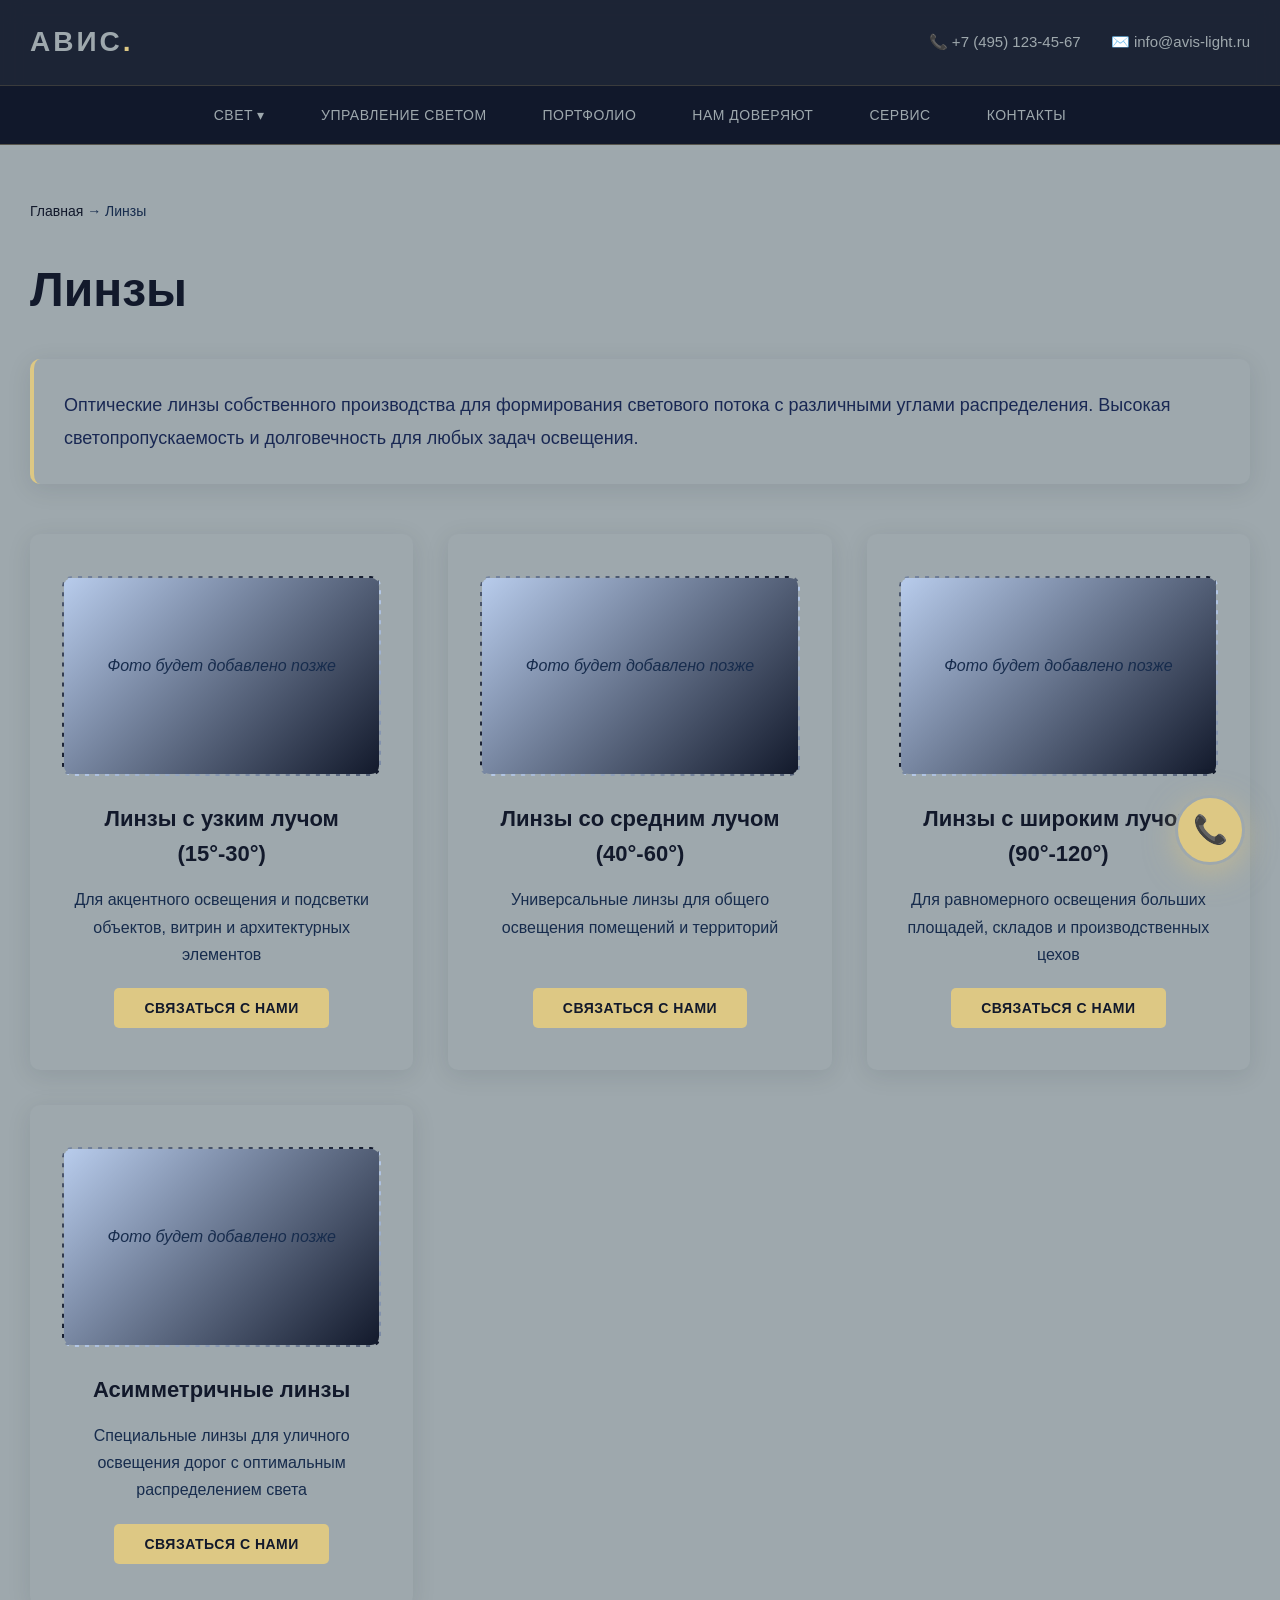
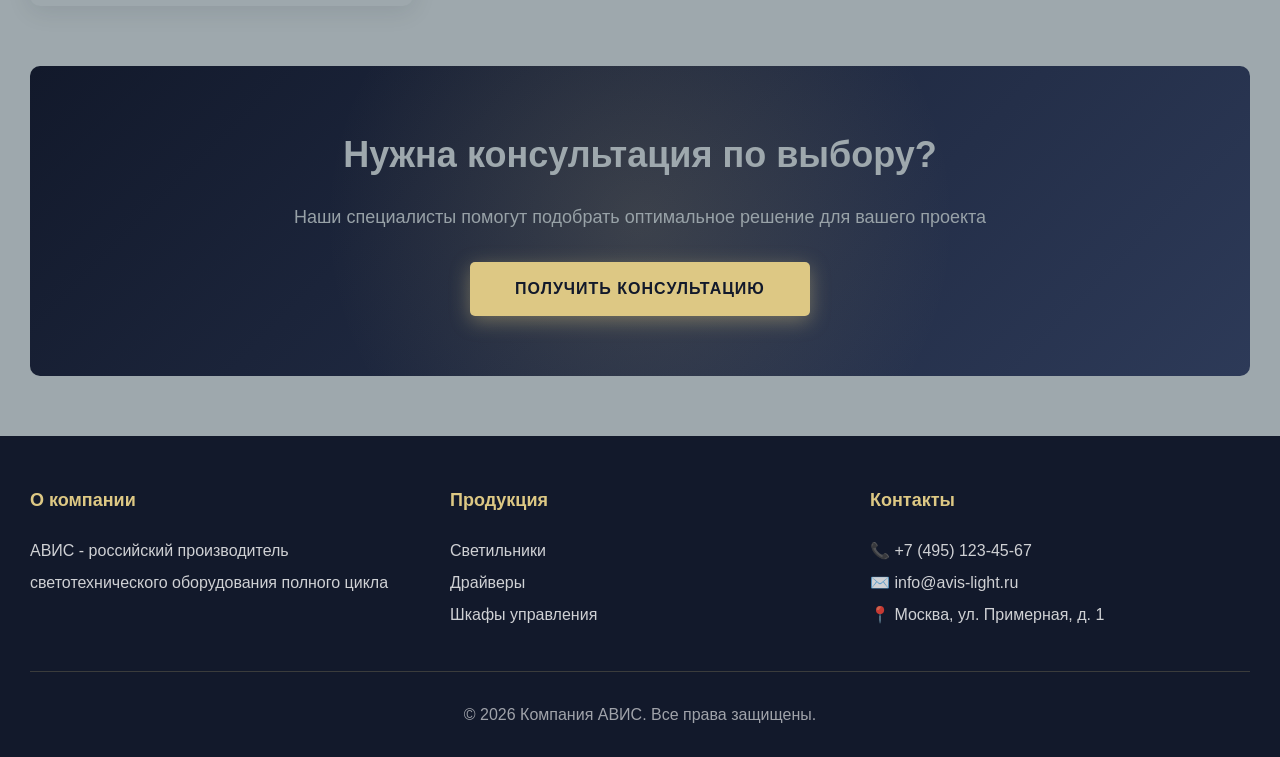
<file: HTML/Products/lizny.html>
<!DOCTYPE html>
<html lang="ru">
<head>
    <meta charset="UTF-8">
    <meta name="viewport" content="width=device-width, initial-scale=1.0">
    <title>Линзы - АВИС</title>
    <link rel="stylesheet" href="../../CSS/styles.css">
    <link rel="stylesheet" href="../../CSS/products.css">
    <link rel="stylesheet" href="https://cdnjs.cloudflare.com/ajax/libs/font-awesome/6.4.0/css/all.min.css">
</head>
<body>

    <header id="header">
        <div class="header-top">
            <div class="container">
                <div class="header-content">
                    <a href="../index.html" class="logo">АВИС<span>.</span></a>
                    <div class="header-contacts">
                        <a href="tel:+74951234567" class="phone-link">📞 +7 (495) 123-45-67</a>
                        <a href="mailto:info@avis-light.ru">✉️ info@avis-light.ru</a>
                    </div>
                </div>
            </div>
        </div>
        <nav>
            <div class="container">
                <ul class="nav-menu">
                    <li>
                        <a href="#">Свет ▾</a>
                        <div class="dropdown-menu">
                            <a href="svetilniki.html">Светильники</a>
                            <a href="drayvery.html">Драйверы</a>
                            <a href="lizny.html">Линзы</a>
                            <a href="shkafy.html">Шкафы управления</a>
                        </div>
                    </li>
                    <li><a href="../index.html#control">Управление светом</a></li>
                    <li><a href="../index.html#portfolio">Портфолио</a></li>
                    <li><a href="../index.html#trust">Нам доверяют</a></li>
                    <li><a href="../index.html#service">Сервис</a></li>
                    <li><a href="../index.html#contacts">Контакты</a></li>
                </ul>
            </div>
        </nav>
    </header>

    <main class="product-page">
        <div class="container">
            <div class="breadcrumbs"><a href="../index.html">Главная</a> → <span>Линзы</span></div>
            <h1 class="product-title">Линзы</h1>
            <div class="product-intro">
                <p>Оптические линзы собственного производства для формирования светового потока с различными углами распределения. Высокая светопропускаемость и долговечность для любых задач освещения.</p>
            </div>

            <div class="products-grid">
                <div class="product-card">
                    <div class="product-image"><p class="placeholder-text">Фото будет добавлено позже</p></div>
                    <h3>Линзы с узким лучом (15°-30°)</h3>
                    <p>Для акцентного освещения и подсветки объектов, витрин и архитектурных элементов</p>
                    <button class="btn-contact">Связаться с нами</button>
                </div>
                <div class="product-card">
                    <div class="product-image"><p class="placeholder-text">Фото будет добавлено позже</p></div>
                    <h3>Линзы со средним лучом (40°-60°)</h3>
                    <p>Универсальные линзы для общего освещения помещений и территорий</p>
                    <button class="btn-contact">Связаться с нами</button>
                </div>
                <div class="product-card">
                    <div class="product-image"><p class="placeholder-text">Фото будет добавлено позже</p></div>
                    <h3>Линзы с широким лучом (90°-120°)</h3>
                    <p>Для равномерного освещения больших площадей, складов и производственных цехов</p>
                    <button class="btn-contact">Связаться с нами</button>
                </div>
                <div class="product-card">
                    <div class="product-image"><p class="placeholder-text">Фото будет добавлено позже</p></div>
                    <h3>Асимметричные линзы</h3>
                    <p>Специальные линзы для уличного освещения дорог с оптимальным распределением света</p>
                    <button class="btn-contact">Связаться с нами</button>
                </div>
            </div>

            <div class="product-cta">
                <h2>Нужна консультация по выбору?</h2>
                <p>Наши специалисты помогут подобрать оптимальное решение для вашего проекта</p>
                <button class="btn" id="productConsultBtn">Получить консультацию</button>
            </div>
        </div>
    </main>

    <footer>
        <div class="container">
            <div class="footer-content">
                <div class="footer-section"><h4>О компании</h4><p>АВИС - российский производитель светотехнического оборудования полного цикла</p></div>
                <div class="footer-section"><h4>Продукция</h4><a href="svetilniki.html">Светильники</a><a href="drayvery.html">Драйверы</a><a href="shkafy.html">Шкафы управления</a></div>
                <div class="footer-section"><h4>Контакты</h4><p>📞 +7 (495) 123-45-67</p><p>✉️ info@avis-light.ru</p><p>📍 Москва, ул. Примерная, д. 1</p></div>
            </div>
            <div class="footer-bottom"><p>&copy; 2026 Компания АВИС. Все права защищены.</p></div>
        </div>
    </footer>

    <div class="modal-overlay" id="callbackModal">
        <div class="modal">
            <span class="modal-close" id="modalClose">×</span>
            <div class="modal-tabs">
                <button class="modal-tab active" data-tab="callback"><i class="fas fa-phone"></i> Обратный звонок</button>
                <button class="modal-tab" data-tab="email"><i class="fas fa-envelope"></i> Написать на почту</button>
            </div>
            <form id="callbackForm" class="contact-form-modal" action="https://api.web3forms.com/submit" method="POST">
                <input type="hidden" name="access_key" value="47791213-8d8b-4fe8-8ac0-3a0b4f5a6b18">
                <input type="hidden" name="subject" value="Заказ обратного звонка">
                <input type="hidden" name="from_name" value="Сайт АВИС">
                <input type="hidden" name="Тип заявки" value="Обратный звонок">
                <input type="checkbox" name="botcheck" style="display:none;">
                <h2>Заказать обратный звонок</h2>
                <p class="modal-subtitle">Оставьте номер, и мы перезвоним в течение 15 минут</p>
                <div class="form-group"><label>Ваше имя *</label><input type="text" name="Имя" placeholder="Иван Иванов" required></div>
                <div class="form-group"><label>Телефон *</label><input type="tel" name="Телефон" placeholder="+7 (___) ___-__-__" required></div>
                <div class="form-group"><label>Удобное время</label>
                    <select name="Удобное время">
                        <option value="Как можно скорее">Как можно скорее</option>
                        <option value="Утро (9:00 - 12:00)">Утро (9:00 - 12:00)</option>
                        <option value="День (12:00 - 17:00)">День (12:00 - 17:00)</option>
                        <option value="Вечер (17:00 - 20:00)">Вечер (17:00 - 20:00)</option>
                    </select>
                </div>
                <button type="submit" class="btn btn-full-width"><i class="fas fa-phone"></i> Жду звонка</button>
            </form>
            <form id="emailForm" class="contact-form-modal" style="display: none;" action="https://api.web3forms.com/submit" method="POST">
                <input type="hidden" name="access_key" value="47791213-8d8b-4fe8-8ac0-3a0b4f5a6b18">
                <input type="hidden" name="subject" value="Вопрос по email">
                <input type="hidden" name="from_name" value="Сайт АВИС">
                <input type="hidden" name="Тип заявки" value="Вопрос по email">
                <input type="checkbox" name="botcheck" style="display:none;">
                <h2>Написать на почту</h2>
                <p class="modal-subtitle">Ответим в течение рабочего дня</p>
                <div class="form-group"><label>Ваше имя *</label><input type="text" name="Имя" placeholder="Иван Иванов" required></div>
                <div class="form-group"><label>Ваш Email *</label><input type="email" name="Email" placeholder="example@mail.ru" required></div>
                <div class="form-group"><label>Сообщение *</label><textarea name="Сообщение" rows="5" placeholder="Опишите ваш вопрос..." required></textarea></div>
                <button type="submit" class="btn btn-full-width"><i class="fas fa-paper-plane"></i> Отправить письмо</button>
            </form>
        </div>
    </div>

    <div class="modal-overlay" id="phoneModal">
        <div class="modal">
            <span class="modal-close" id="phoneModalClose">×</span>
            <h2>Свяжитесь с нами</h2>
            <div class="phone-contact-info">
                <p class="phone-number">📞 +7 (495) 123-45-67</p>
                <p class="email-contact">✉️ info@avis-light.ru</p>
                <p class="working-hours">Режим работы: Пн-Пт 9:00 - 18:00</p>
            </div>
            <button class="btn btn-full-width" id="callBackBtn">Заказать обратный звонок</button>
        </div>
    </div>

    <div class="corner-button" id="cornerBtn"><span>📞</span></div>

    <script src="../../JavaScript/script.js"></script>
</body>
</html>
</file>
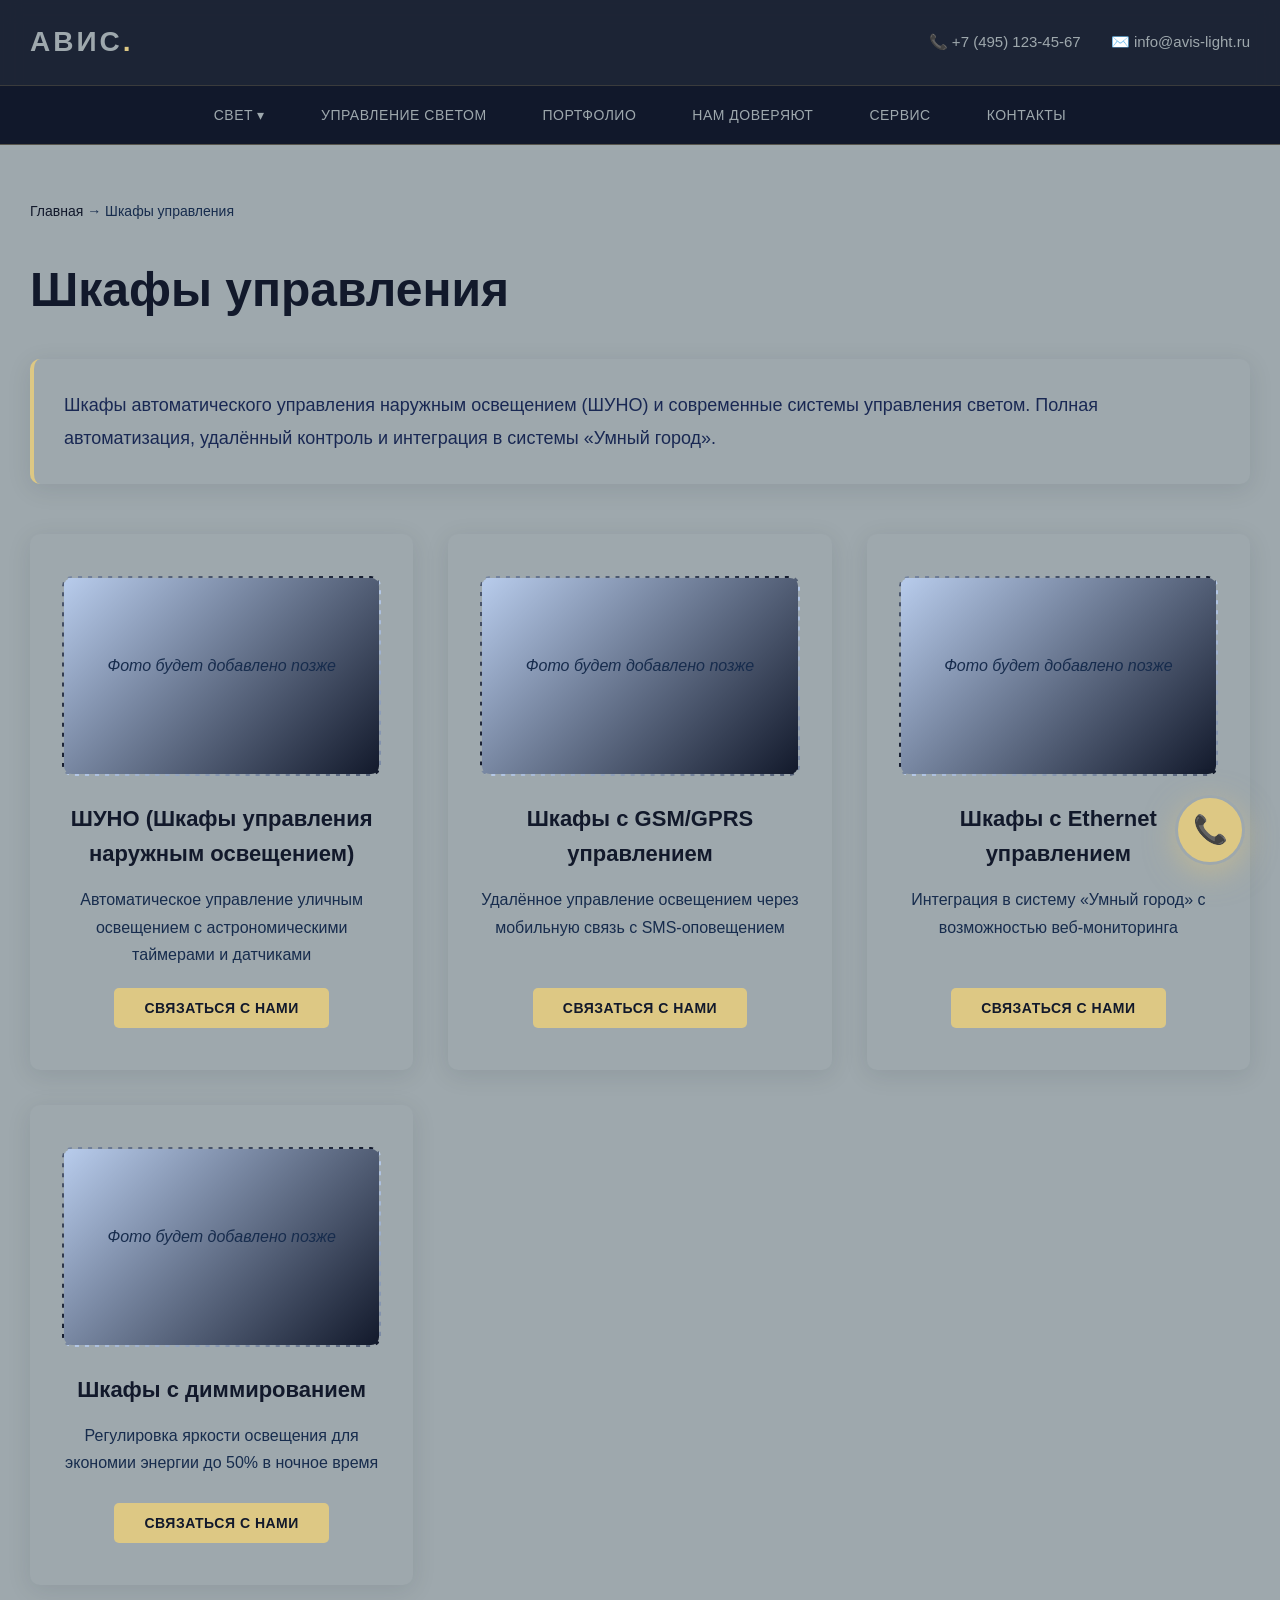
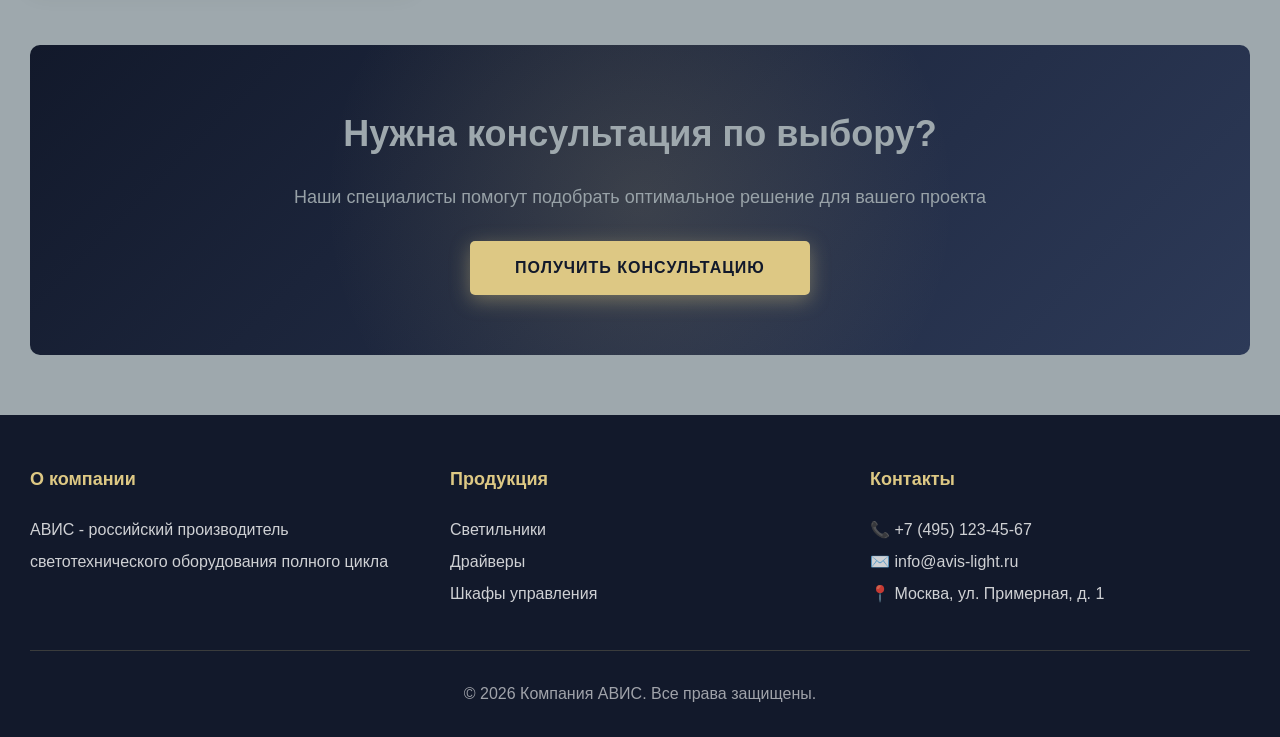
<file: HTML/Products/shkafy.html>
<!DOCTYPE html>
<html lang="ru">
<head>
    <meta charset="UTF-8">
    <meta name="viewport" content="width=device-width, initial-scale=1.0">
    <title>Шкафы управления - АВИС</title>
    <link rel="stylesheet" href="../../CSS/styles.css">
    <link rel="stylesheet" href="../../CSS/products.css">
    <link rel="stylesheet" href="https://cdnjs.cloudflare.com/ajax/libs/font-awesome/6.4.0/css/all.min.css">
</head>
<body>

    <header id="header">
        <div class="header-top">
            <div class="container">
                <div class="header-content">
                    <a href="../index.html" class="logo">АВИС<span>.</span></a>
                    <div class="header-contacts">
                        <a href="tel:+74951234567" class="phone-link">📞 +7 (495) 123-45-67</a>
                        <a href="mailto:info@avis-light.ru">✉️ info@avis-light.ru</a>
                    </div>
                </div>
            </div>
        </div>
        <nav>
            <div class="container">
                <ul class="nav-menu">
                    <li>
                        <a href="#">Свет ▾</a>
                        <div class="dropdown-menu">
                            <a href="svetilniki.html">Светильники</a>
                            <a href="drayvery.html">Драйверы</a>
                            <a href="lizny.html">Линзы</a>
                            <a href="shkafy.html">Шкафы управления</a>
                        </div>
                    </li>
                    <li><a href="../index.html#control">Управление светом</a></li>
                    <li><a href="../index.html#portfolio">Портфолио</a></li>
                    <li><a href="../index.html#trust">Нам доверяют</a></li>
                    <li><a href="../index.html#service">Сервис</a></li>
                    <li><a href="../index.html#contacts">Контакты</a></li>
                </ul>
            </div>
        </nav>
    </header>

    <main class="product-page">
        <div class="container">
            <div class="breadcrumbs"><a href="../index.html">Главная</a> → <span>Шкафы управления</span></div>
            <h1 class="product-title">Шкафы управления</h1>
            <div class="product-intro">
                <p>Шкафы автоматического управления наружным освещением (ШУНО) и современные системы управления светом. Полная автоматизация, удалённый контроль и интеграция в системы «Умный город».</p>
            </div>

            <div class="products-grid">
                <div class="product-card">
                    <div class="product-image"><p class="placeholder-text">Фото будет добавлено позже</p></div>
                    <h3>ШУНО (Шкафы управления наружным освещением)</h3>
                    <p>Автоматическое управление уличным освещением с астрономическими таймерами и датчиками</p>
                    <button class="btn-contact">Связаться с нами</button>
                </div>
                <div class="product-card">
                    <div class="product-image"><p class="placeholder-text">Фото будет добавлено позже</p></div>
                    <h3>Шкафы с GSM/GPRS управлением</h3>
                    <p>Удалённое управление освещением через мобильную связь с SMS-оповещением</p>
                    <button class="btn-contact">Связаться с нами</button>
                </div>
                <div class="product-card">
                    <div class="product-image"><p class="placeholder-text">Фото будет добавлено позже</p></div>
                    <h3>Шкафы с Ethernet управлением</h3>
                    <p>Интеграция в систему «Умный город» с возможностью веб-мониторинга</p>
                    <button class="btn-contact">Связаться с нами</button>
                </div>
                <div class="product-card">
                    <div class="product-image"><p class="placeholder-text">Фото будет добавлено позже</p></div>
                    <h3>Шкафы с диммированием</h3>
                    <p>Регулировка яркости освещения для экономии энергии до 50% в ночное время</p>
                    <button class="btn-contact">Связаться с нами</button>
                </div>
            </div>

            <div class="product-cta">
                <h2>Нужна консультация по выбору?</h2>
                <p>Наши специалисты помогут подобрать оптимальное решение для вашего проекта</p>
                <button class="btn" id="productConsultBtn">Получить консультацию</button>
            </div>
        </div>
    </main>

    <footer>
        <div class="container">
            <div class="footer-content">
                <div class="footer-section"><h4>О компании</h4><p>АВИС - российский производитель светотехнического оборудования полного цикла</p></div>
                <div class="footer-section"><h4>Продукция</h4><a href="svetilniki.html">Светильники</a><a href="drayvery.html">Драйверы</a><a href="shkafy.html">Шкафы управления</a></div>
                <div class="footer-section"><h4>Контакты</h4><p>📞 +7 (495) 123-45-67</p><p>✉️ info@avis-light.ru</p><p>📍 Москва, ул. Примерная, д. 1</p></div>
            </div>
            <div class="footer-bottom"><p>&copy; 2026 Компания АВИС. Все права защищены.</p></div>
        </div>
    </footer>

    <div class="modal-overlay" id="callbackModal">
        <div class="modal">
            <span class="modal-close" id="modalClose">×</span>
            <div class="modal-tabs">
                <button class="modal-tab active" data-tab="callback"><i class="fas fa-phone"></i> Обратный звонок</button>
                <button class="modal-tab" data-tab="email"><i class="fas fa-envelope"></i> Написать на почту</button>
            </div>
            <form id="callbackForm" class="contact-form-modal" action="https://api.web3forms.com/submit" method="POST">
                <input type="hidden" name="access_key" value="47791213-8d8b-4fe8-8ac0-3a0b4f5a6b18">
                <input type="hidden" name="subject" value="Заказ обратного звонка">
                <input type="hidden" name="from_name" value="Сайт АВИС">
                <input type="hidden" name="Тип заявки" value="Обратный звонок">
                <input type="checkbox" name="botcheck" style="display:none;">
                <h2>Заказать обратный звонок</h2>
                <p class="modal-subtitle">Оставьте номер, и мы перезвоним в течение 15 минут</p>
                <div class="form-group"><label>Ваше имя *</label><input type="text" name="Имя" placeholder="Иван Иванов" required></div>
                <div class="form-group"><label>Телефон *</label><input type="tel" name="Телефон" placeholder="+7 (___) ___-__-__" required></div>
                <div class="form-group"><label>Удобное время</label>
                    <select name="Удобное время">
                        <option value="Как можно скорее">Как можно скорее</option>
                        <option value="Утро (9:00 - 12:00)">Утро (9:00 - 12:00)</option>
                        <option value="День (12:00 - 17:00)">День (12:00 - 17:00)</option>
                        <option value="Вечер (17:00 - 20:00)">Вечер (17:00 - 20:00)</option>
                    </select>
                </div>
                <button type="submit" class="btn btn-full-width"><i class="fas fa-phone"></i> Жду звонка</button>
            </form>
            <form id="emailForm" class="contact-form-modal" style="display: none;" action="https://api.web3forms.com/submit" method="POST">
                <input type="hidden" name="access_key" value="47791213-8d8b-4fe8-8ac0-3a0b4f5a6b18">
                <input type="hidden" name="subject" value="Вопрос по email">
                <input type="hidden" name="from_name" value="Сайт АВИС">
                <input type="hidden" name="Тип заявки" value="Вопрос по email">
                <input type="checkbox" name="botcheck" style="display:none;">
                <h2>Написать на почту</h2>
                <p class="modal-subtitle">Ответим в течение рабочего дня</p>
                <div class="form-group"><label>Ваше имя *</label><input type="text" name="Имя" placeholder="Иван Иванов" required></div>
                <div class="form-group"><label>Ваш Email *</label><input type="email" name="Email" placeholder="example@mail.ru" required></div>
                <div class="form-group"><label>Сообщение *</label><textarea name="Сообщение" rows="5" placeholder="Опишите ваш вопрос..." required></textarea></div>
                <button type="submit" class="btn btn-full-width"><i class="fas fa-paper-plane"></i> Отправить письмо</button>
            </form>
        </div>
    </div>

    <div class="modal-overlay" id="phoneModal">
        <div class="modal">
            <span class="modal-close" id="phoneModalClose">×</span>
            <h2>Свяжитесь с нами</h2>
            <div class="phone-contact-info">
                <p class="phone-number">📞 +7 (495) 123-45-67</p>
                <p class="email-contact">✉️ info@avis-light.ru</p>
                <p class="working-hours">Режим работы: Пн-Пт 9:00 - 18:00</p>
            </div>
            <button class="btn btn-full-width" id="callBackBtn">Заказать обратный звонок</button>
        </div>
    </div>

    <div class="corner-button" id="cornerBtn"><span>📞</span></div>

    <script src="../../JavaScript/script.js"></script>
</body>
</html>
</file>
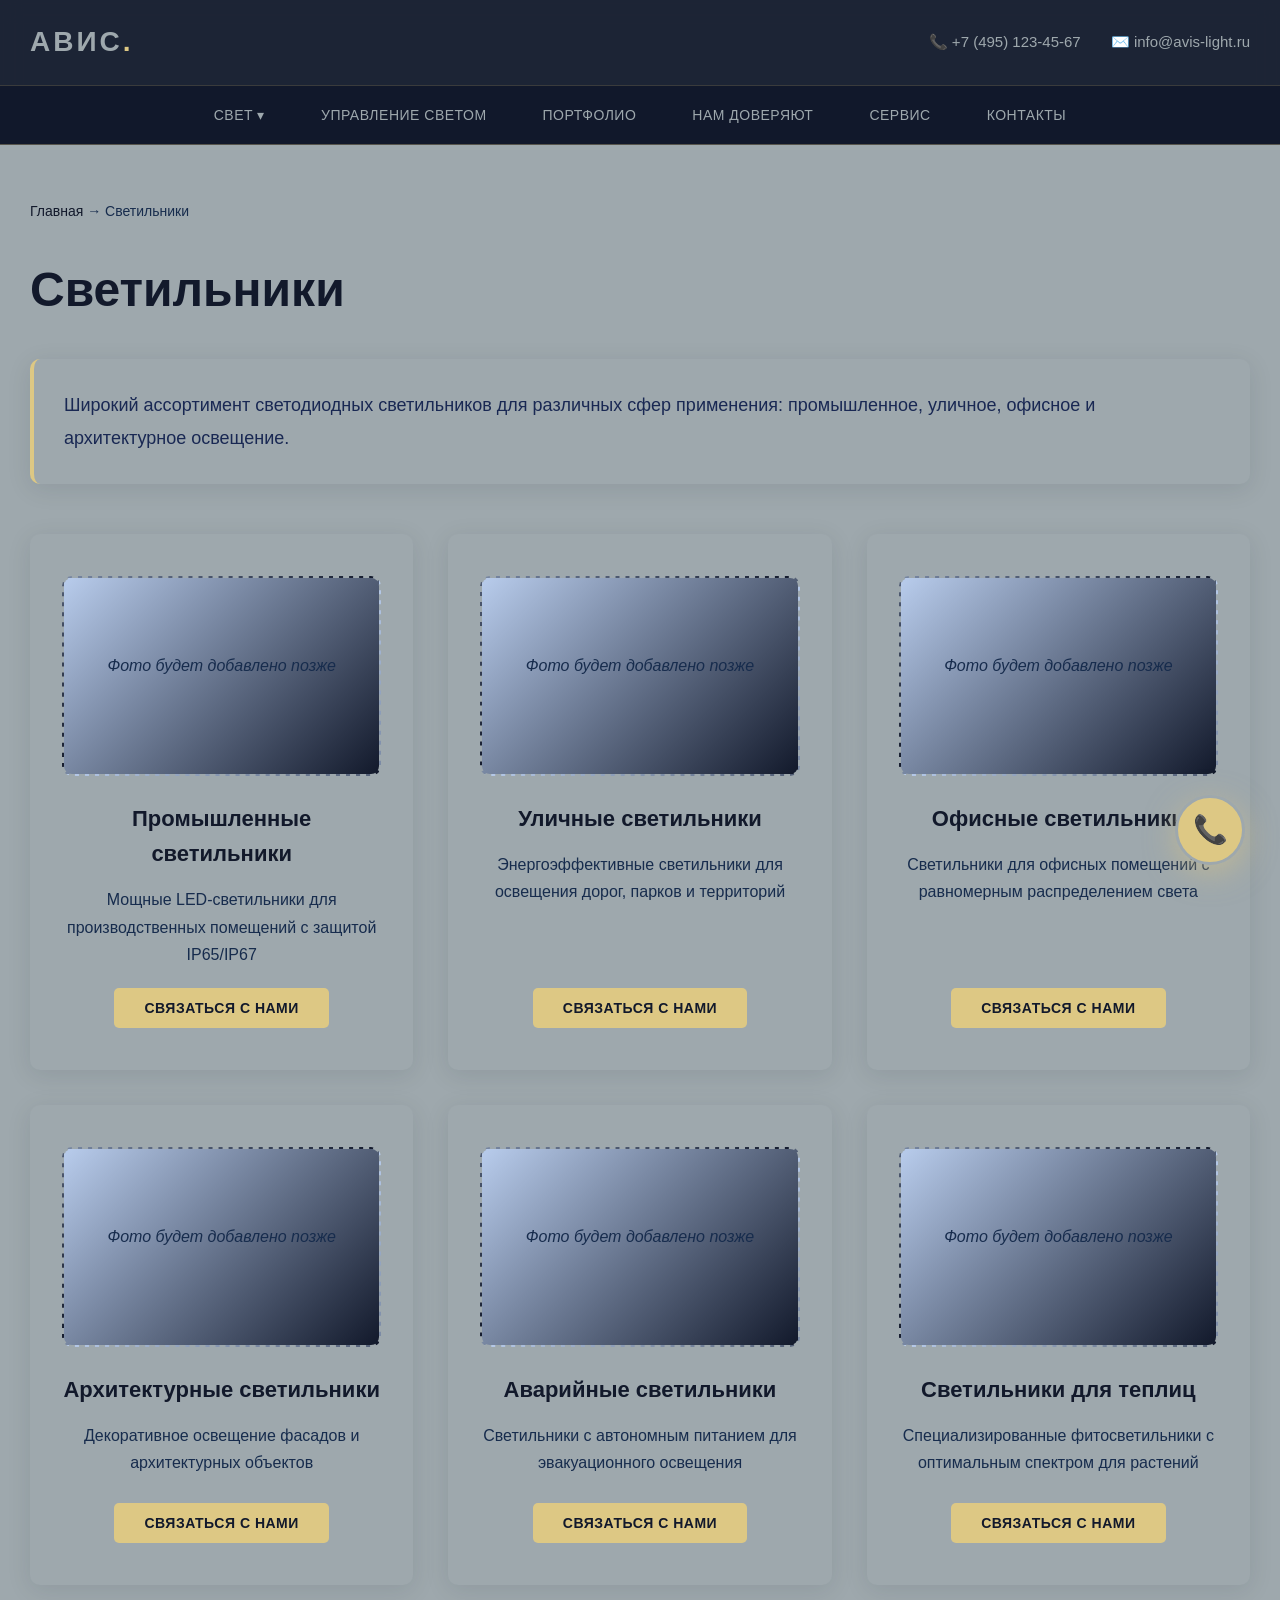
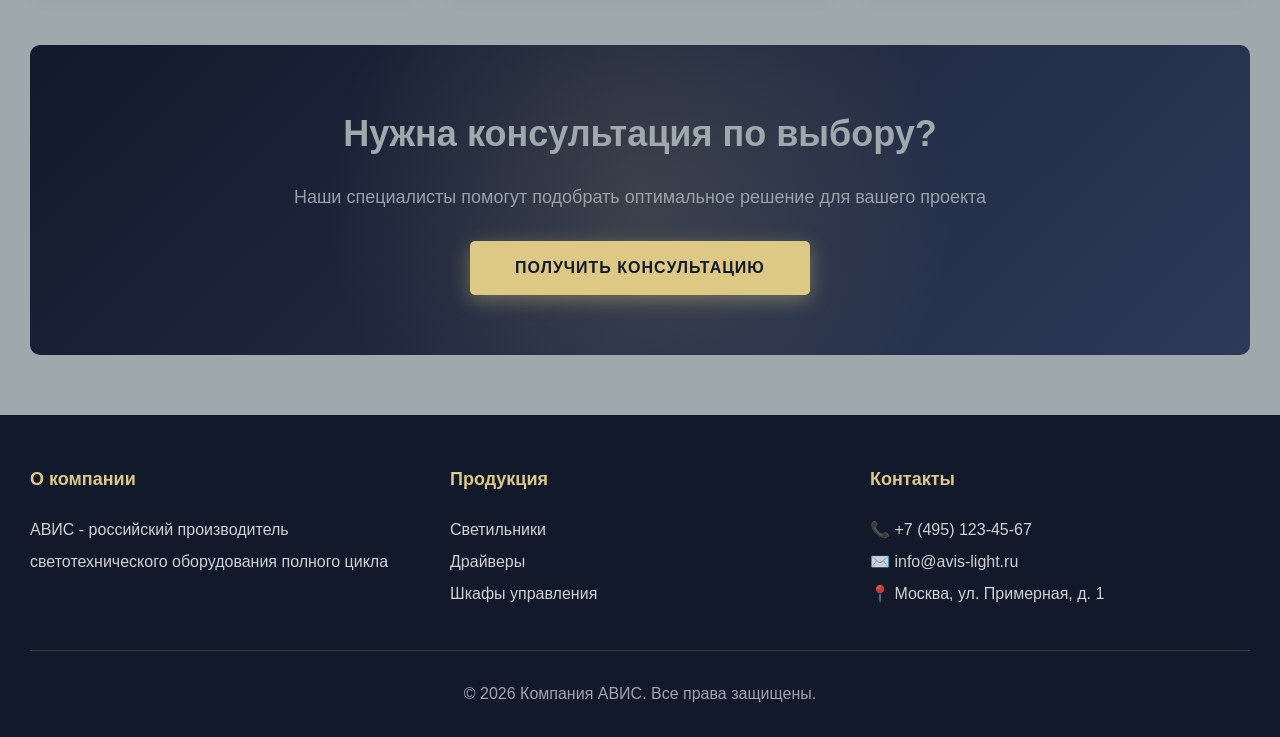
<file: HTML/Products/svetilniki.html>
<!DOCTYPE html>
<html lang="ru">
<head>
    <meta charset="UTF-8">
    <meta name="viewport" content="width=device-width, initial-scale=1.0">
    <title>Светильники - АВИС</title>
    <link rel="stylesheet" href="../../CSS/styles.css">
    <link rel="stylesheet" href="../../CSS/products.css">
    <link rel="stylesheet" href="https://cdnjs.cloudflare.com/ajax/libs/font-awesome/6.4.0/css/all.min.css">
</head>
<body>

    <header id="header">
        <div class="header-top">
            <div class="container">
                <div class="header-content">
                    <a href="../index.html" class="logo">АВИС<span>.</span></a>
                    <div class="header-contacts">
                        <a href="tel:+74951234567" class="phone-link">📞 +7 (495) 123-45-67</a>
                        <a href="mailto:info@avis-light.ru">✉️ info@avis-light.ru</a>
                    </div>
                </div>
            </div>
        </div>
        <nav>
            <div class="container">
                <ul class="nav-menu">
                    <li>
                        <a href="#">Свет ▾</a>
                        <div class="dropdown-menu">
                            <a href="svetilniki.html">Светильники</a>
                            <a href="drayvery.html">Драйверы</a>
                            <a href="lizny.html">Линзы</a>
                            <a href="shkafy.html">Шкафы управления</a>
                        </div>
                    </li>
                    <li><a href="../index.html#control">Управление светом</a></li>
                    <li><a href="../index.html#portfolio">Портфолио</a></li>
                    <li><a href="../index.html#trust">Нам доверяют</a></li>
                    <li><a href="../index.html#service">Сервис</a></li>
                    <li><a href="../index.html#contacts">Контакты</a></li>
                </ul>
            </div>
        </nav>
    </header>

    <main class="product-page">
        <div class="container">
            <div class="breadcrumbs"><a href="../index.html">Главная</a> → <span>Светильники</span></div>
            <h1 class="product-title">Светильники</h1>
            <div class="product-intro">
                <p>Широкий ассортимент светодиодных светильников для различных сфер применения: промышленное, уличное, офисное и архитектурное освещение.</p>
            </div>

            <div class="products-grid">
                <div class="product-card">
                    <div class="product-image"><p class="placeholder-text">Фото будет добавлено позже</p></div>
                    <h3>Промышленные светильники</h3>
                    <p>Мощные LED-светильники для производственных помещений с защитой IP65/IP67</p>
                    <button class="btn-contact">Связаться с нами</button>
                </div>
                <div class="product-card">
                    <div class="product-image"><p class="placeholder-text">Фото будет добавлено позже</p></div>
                    <h3>Уличные светильники</h3>
                    <p>Энергоэффективные светильники для освещения дорог, парков и территорий</p>
                    <button class="btn-contact">Связаться с нами</button>
                </div>
                <div class="product-card">
                    <div class="product-image"><p class="placeholder-text">Фото будет добавлено позже</p></div>
                    <h3>Офисные светильники</h3>
                    <p>Светильники для офисных помещений с равномерным распределением света</p>
                    <button class="btn-contact">Связаться с нами</button>
                </div>
                <div class="product-card">
                    <div class="product-image"><p class="placeholder-text">Фото будет добавлено позже</p></div>
                    <h3>Архитектурные светильники</h3>
                    <p>Декоративное освещение фасадов и архитектурных объектов</p>
                    <button class="btn-contact">Связаться с нами</button>
                </div>
                <div class="product-card">
                    <div class="product-image"><p class="placeholder-text">Фото будет добавлено позже</p></div>
                    <h3>Аварийные светильники</h3>
                    <p>Светильники с автономным питанием для эвакуационного освещения</p>
                    <button class="btn-contact">Связаться с нами</button>
                </div>
                <div class="product-card">
                    <div class="product-image"><p class="placeholder-text">Фото будет добавлено позже</p></div>
                    <h3>Светильники для теплиц</h3>
                    <p>Специализированные фитосветильники с оптимальным спектром для растений</p>
                    <button class="btn-contact">Связаться с нами</button>
                </div>
            </div>

            <div class="product-cta">
                <h2>Нужна консультация по выбору?</h2>
                <p>Наши специалисты помогут подобрать оптимальное решение для вашего проекта</p>
                <button class="btn" id="productConsultBtn">Получить консультацию</button>
            </div>
        </div>
    </main>

    <footer>
        <div class="container">
            <div class="footer-content">
                <div class="footer-section"><h4>О компании</h4><p>АВИС - российский производитель светотехнического оборудования полного цикла</p></div>
                <div class="footer-section"><h4>Продукция</h4><a href="svetilniki.html">Светильники</a><a href="drayvery.html">Драйверы</a><a href="shkafy.html">Шкафы управления</a></div>
                <div class="footer-section"><h4>Контакты</h4><p>📞 +7 (495) 123-45-67</p><p>✉️ info@avis-light.ru</p><p>📍 Москва, ул. Примерная, д. 1</p></div>
            </div>
            <div class="footer-bottom"><p>&copy; 2026 Компания АВИС. Все права защищены.</p></div>
        </div>
    </footer>

    <div class="modal-overlay" id="callbackModal">
        <div class="modal">
            <span class="modal-close" id="modalClose">×</span>
            <div class="modal-tabs">
                <button class="modal-tab active" data-tab="callback"><i class="fas fa-phone"></i> Обратный звонок</button>
                <button class="modal-tab" data-tab="email"><i class="fas fa-envelope"></i> Написать на почту</button>
            </div>
            <form id="callbackForm" class="contact-form-modal" action="https://api.web3forms.com/submit" method="POST">
                <input type="hidden" name="access_key" value="47791213-8d8b-4fe8-8ac0-3a0b4f5a6b18">
                <input type="hidden" name="subject" value="Заказ обратного звонка">
                <input type="hidden" name="from_name" value="Сайт АВИС">
                <input type="hidden" name="Тип заявки" value="Обратный звонок">
                <input type="checkbox" name="botcheck" style="display:none;">
                <h2>Заказать обратный звонок</h2>
                <p class="modal-subtitle">Оставьте номер, и мы перезвоним в течение 15 минут</p>
                <div class="form-group"><label>Ваше имя *</label><input type="text" name="Имя" placeholder="Иван Иванов" required></div>
                <div class="form-group"><label>Телефон *</label><input type="tel" name="Телефон" placeholder="+7 (___) ___-__-__" required></div>
                <div class="form-group"><label>Удобное время</label>
                    <select name="Удобное время">
                        <option value="Как можно скорее">Как можно скорее</option>
                        <option value="Утро (9:00 - 12:00)">Утро (9:00 - 12:00)</option>
                        <option value="День (12:00 - 17:00)">День (12:00 - 17:00)</option>
                        <option value="Вечер (17:00 - 20:00)">Вечер (17:00 - 20:00)</option>
                    </select>
                </div>
                <button type="submit" class="btn btn-full-width"><i class="fas fa-phone"></i> Жду звонка</button>
            </form>
            <form id="emailForm" class="contact-form-modal" style="display: none;" action="https://api.web3forms.com/submit" method="POST">
                <input type="hidden" name="access_key" value="47791213-8d8b-4fe8-8ac0-3a0b4f5a6b18">
                <input type="hidden" name="subject" value="Вопрос по email">
                <input type="hidden" name="from_name" value="Сайт АВИС">
                <input type="hidden" name="Тип заявки" value="Вопрос по email">
                <input type="checkbox" name="botcheck" style="display:none;">
                <h2>Написать на почту</h2>
                <p class="modal-subtitle">Ответим в течение рабочего дня</p>
                <div class="form-group"><label>Ваше имя *</label><input type="text" name="Имя" placeholder="Иван Иванов" required></div>
                <div class="form-group"><label>Ваш Email *</label><input type="email" name="Email" placeholder="example@mail.ru" required></div>
                <div class="form-group"><label>Сообщение *</label><textarea name="Сообщение" rows="5" placeholder="Опишите ваш вопрос..." required></textarea></div>
                <button type="submit" class="btn btn-full-width"><i class="fas fa-paper-plane"></i> Отправить письмо</button>
            </form>
        </div>
    </div>

    <div class="modal-overlay" id="phoneModal">
        <div class="modal">
            <span class="modal-close" id="phoneModalClose">×</span>
            <h2>Свяжитесь с нами</h2>
            <div class="phone-contact-info">
                <p class="phone-number">📞 +7 (495) 123-45-67</p>
                <p class="email-contact">✉️ info@avis-light.ru</p>
                <p class="working-hours">Режим работы: Пн-Пт 9:00 - 18:00</p>
            </div>
            <button class="btn btn-full-width" id="callBackBtn">Заказать обратный звонок</button>
        </div>
    </div>

    <div class="corner-button" id="cornerBtn"><span>📞</span></div>

    <script src="../../JavaScript/script.js"></script>
</body>
</html>
</file>
<file: CSS/styles.css>
* { margin: 0; padding: 0; box-sizing: border-box; }

:root {
    --beige-light: #9ea8ad;
    --beige: #9ea8ad;
    --orange: #ddc884;
    --orange-dark: #ebae3e;
    --orange-light: #fff085;
    --blue-main: #12192b;
    --blue-dark: #2d3a58;
    --blue-darker: #12192b;
    --blue-light: #b8ccec;
    --black: #192853;
    --dark-gray: #192853;
    --white: #9ea8ad;
    --text-light: #172c4d;
    --pure-white: #9ea8ad;
}

body { font-family: 'Segoe UI', Tahoma, Geneva, Verdana, sans-serif; line-height: 1.6; color: var(--dark-gray); background: var(--beige-light); }

/* HEADER */
header { 
    position: fixed; 
    top: 0; 
    width: 100%; 
    background: rgba(18, 25, 43, 0.92); 
    backdrop-filter: blur(10px); 
    z-index: 1000; 
    transition: all 0.5s ease; 
    border-bottom: 1px solid rgba(221, 200, 132, 0.3); 
}
header.scrolled .header-contacts { display: none; }
.header-top { padding: 20px 0; transition: padding 0.5s ease; }
header.scrolled .header-top { padding: 12px 0; }

.container { max-width: 1280px; margin: 0 auto; padding: 0 30px; }
.header-content { display: flex; justify-content: space-between; align-items: center; gap: 30px; }

.logo { 
    font-size: 28px; 
    font-weight: 800; 
    color: var(--pure-white); 
    text-decoration: none; 
    letter-spacing: 3px; 
    transition: color 0.5s ease;
}
.logo:hover { color: var(--orange); }
.logo span { color: var(--orange); }

.header-contacts { display: flex; gap: 30px; align-items: center; transition: opacity 0.5s ease; }
.header-contacts a { 
    color: var(--pure-white); 
    text-decoration: none; 
    font-weight: 500; 
    font-size: 15px; 
    transition: color 0.5s ease; 
    display: flex; 
    align-items: center; 
    gap: 8px;
}
.header-contacts a:hover { color: var(--orange); }
.phone-link { font-size: 17px; font-weight: 600; }

/* NAVIGATION */
nav { background: rgba(18, 25, 43, 0.98); border-top: 1px solid rgba(221, 200, 132, 0.2); }
.nav-menu { display: flex; list-style: none; gap: 0; justify-content: center; }
.nav-menu > li { position: relative; }
.nav-menu > li > a { 
    display: block; 
    color: var(--pure-white); 
    text-decoration: none; 
    padding: 18px 28px; 
    transition: all 0.5s ease; 
    font-weight: 500; 
    font-size: 14px; 
    text-transform: uppercase; 
    letter-spacing: 0.5px; 
    position: relative;
}
.nav-menu > li > a::after { content: ''; position: absolute; bottom: 0; left: 50%; width: 0; height: 3px; background: var(--orange); transition: all 0.5s ease; transform: translateX(-50%); }
.nav-menu > li > a:hover { color: var(--orange); background: rgba(221, 200, 132, 0.15); }
.nav-menu > li > a:hover::after { width: 100%; }

.dropdown-menu { 
    position: absolute; 
    top: 100%; 
    left: 0; 
    background: rgba(18, 25, 43, 0.98); 
    backdrop-filter: blur(15px); 
    min-width: 280px; 
    display: none; 
    flex-direction: column; 
    box-shadow: 0 10px 30px rgba(18, 25, 43, 0.4); 
    border-top: 2px solid var(--orange); 
    transition: all 0.5s ease;
}
.nav-menu > li:hover .dropdown-menu { display: flex; }
.dropdown-menu a { 
    color: var(--pure-white); 
    text-decoration: none; 
    padding: 15px 25px; 
    border-bottom: 1px solid rgba(255,255,255,0.08); 
    transition: all 0.5s ease; 
    font-size: 14px;
}
.dropdown-menu a:hover { background: var(--orange); color: var(--blue-darker); padding-left: 35px; }

/* HERO */
.hero { 
    margin-top: 140px; 
    background: linear-gradient(135deg, var(--blue-darker) 0%, var(--blue-dark) 100%); 
    color: var(--pure-white); 
    padding: 120px 0; 
    text-align: center; 
    position: relative; 
    overflow: hidden; 
}
.hero::before { content: ''; position: absolute; top: 0; left: 0; right: 0; bottom: 0; background: radial-gradient(circle at 30% 50%, rgba(221, 200, 132, 0.15) 0%, transparent 50%); }
.hero-content { position: relative; z-index: 1; }

.hero h1 { 
    font-size: 52px; 
    margin-bottom: 25px; 
    font-weight: 700; 
    animation: fadeInUp 1s ease; 
    line-height: 1.2;
    color: var(--pure-white);
}
.hero p { 
    font-size: 20px; 
    margin-bottom: 40px; 
    max-width: 800px; 
    margin-left: auto; 
    margin-right: auto; 
    animation: fadeInUp 1s ease 0.2s both; 
    opacity: 0.95;
    color: var(--pure-white);
}

/* КНОПКИ */
.btn { 
    display: inline-block; 
    padding: 18px 45px; 
    background: var(--orange); 
    color: var(--blue-darker); 
    text-decoration: none; 
    border-radius: 5px; 
    font-weight: 700; 
    transition: all 0.5s ease; 
    animation: fadeInUp 1s ease 0.4s both; 
    border: none; 
    cursor: pointer; 
    font-size: 16px; 
    text-transform: uppercase; 
    letter-spacing: 1px; 
    box-shadow: 0 5px 20px rgba(221, 200, 132, 0.4); 
}
.btn:hover { 
    background: var(--orange-dark); 
    transform: translateY(-3px); 
    box-shadow: 0 8px 30px rgba(221, 200, 132, 0.6); 
}
.btn-full-width { width: 100%; }

section { padding: 100px 0; }
.section-title { text-align: center; font-size: 42px; margin-bottom: 60px; color: var(--blue-darker); position: relative; font-weight: 700; }
.section-title::after { content: ''; display: block; width: 80px; height: 4px; background: var(--orange); margin: 20px auto 0; }

/* ABOUT */
.about { background: var(--pure-white); }
.about-content { display: grid; grid-template-columns: 1fr 1fr; gap: 60px; align-items: center; }
.about-text h3 { font-size: 32px; margin-bottom: 25px; color: var(--blue-darker); font-weight: 700; }
.about-text p { margin-bottom: 18px; font-size: 16px; line-height: 1.8; color: var(--text-light); }
.about-image { 
    background: linear-gradient(135deg, var(--blue-main) 0%, var(--blue-darker) 100%); 
    height: 450px; 
    border-radius: 10px; 
    display: flex; 
    align-items: center; 
    justify-content: center; 
    color: var(--pure-white); 
    font-size: 28px; 
    font-weight: 600; 
    box-shadow: 0 15px 40px rgba(18, 25, 43, 0.35);
}
.about-image .placeholder-text { 
    color: var(--pure-white); 
    font-size: 20px; 
    font-weight: 600; 
    text-align: center; 
    padding: 20px;
}

.features, .service { background: var(--beige-light); }
.features-grid { display: grid; grid-template-columns: repeat(auto-fit, minmax(320px, 1fr)); gap: 35px; }
.feature-card { background: var(--pure-white); padding: 45px 35px; border-radius: 10px; box-shadow: 0 5px 25px rgba(18, 25, 43, 0.1); transition: all 0.5s ease; text-align: center; border: 2px solid transparent; }
.feature-card:hover { transform: translateY(-10px); box-shadow: 0 15px 40px rgba(221, 200, 132, 0.3); border-color: var(--orange); }
.feature-icon { font-size: 56px; margin-bottom: 25px; }
.feature-card h3 { font-size: 22px; margin-bottom: 18px; color: var(--blue-darker); font-weight: 600; }
.feature-card p { color: var(--text-light); line-height: 1.7; }

.news-placeholder { background: var(--pure-white); padding: 80px 40px; border-radius: 15px; text-align: center; box-shadow: 0 5px 25px rgba(18, 25, 43, 0.1); border: 2px dashed var(--beige); }
.news-placeholder-icon { font-size: 72px; margin-bottom: 25px; opacity: 0.5; }
.news-placeholder h3 { font-size: 32px; color: var(--blue-darker); margin-bottom: 20px; font-weight: 700; }
.news-placeholder p { font-size: 18px; color: var(--text-light); line-height: 1.8; max-width: 600px; margin: 0 auto 35px; }

.trust-placeholder, .portfolio-placeholder { background: var(--pure-white); padding: 60px 40px; border-radius: 10px; text-align: center; box-shadow: 0 5px 25px rgba(18, 25, 43, 0.1); }
.trust-placeholder p, .portfolio-placeholder p { font-size: 18px; color: var(--text-light); font-style: italic; }

/* CONTACT SECTION */
.contact-section { 
    background: linear-gradient(135deg, var(--blue-darker) 0%, var(--blue-dark) 100%); 
    color: var(--pure-white); 
    position: relative; 
    overflow: hidden; 
}
.contact-section::before { content: ''; position: absolute; top: 0; left: 0; right: 0; bottom: 0; background: radial-gradient(circle at 70% 30%, rgba(221, 200, 132, 0.15) 0%, transparent 50%); }
.contact-section .section-title { 
    color: var(--pure-white); 
    position: relative; 
    z-index: 1;
}
.contact-section .section-title::after { background: var(--orange); }

.contact-form { max-width: 750px; margin: 0 auto; background: rgba(255,255,255,0.08); padding: 50px; border-radius: 10px; backdrop-filter: blur(10px); border: 1px solid rgba(221, 200, 132, 0.3); position: relative; z-index: 1; }
.form-row { display: grid; grid-template-columns: 1fr 1fr; gap: 20px; }
.form-group { margin-bottom: 25px; }
.form-group label { 
    display: block; 
    margin-bottom: 10px; 
    font-weight: 500; 
    color: var(--pure-white); 
    font-size: 15px;
}

.contact-form .form-group input,
.contact-form .form-group textarea,
.contact-form .form-group select { width: 100%; padding: 15px; border: 2px solid rgba(221, 200, 132, 0.2); border-radius: 5px; font-size: 16px; background: rgba(255,255,255,0.08); color: var(--pure-white); transition: all 0.5s ease; font-family: inherit; }
.contact-form .form-group input:focus,
.contact-form .form-group textarea:focus,
.contact-form .form-group select:focus { outline: none; border-color: var(--orange); background: rgba(255,255,255,0.15); }
.contact-form .form-group input::placeholder,
.contact-form .form-group textarea::placeholder { color: rgba(255,255,255,0.6); }
.contact-form .form-group textarea { resize: vertical; min-height: 130px; }

.contact-form .form-group select { cursor: pointer; appearance: none; background-image: url("data:image/svg+xml;charset=UTF-8,%3csvg xmlns='http://www.w3.org/2000/svg' viewBox='0 0 24 24' fill='none' stroke='%23ddc884' stroke-width='2' stroke-linecap='round' stroke-linejoin='round'%3e%3cpolyline points='6 9 12 15 18 9'%3e%3c/polyline%3e%3c/svg%3e"); background-repeat: no-repeat; background-position: right 15px center; background-size: 18px; padding-right: 45px; }
.contact-form .form-group select option { background: var(--blue-darker); color: var(--pure-white); }

.checkbox-group { display: flex; gap: 30px; flex-wrap: wrap; margin-bottom: 25px !important; }
.checkbox-group label { 
    display: flex; 
    align-items: center; 
    gap: 10px; 
    cursor: pointer; 
    font-size: 15px; 
    color: var(--pure-white); 
    margin: 0;
}
.checkbox-group input[type="checkbox"] { width: 20px; height: 20px; cursor: pointer; accent-color: var(--orange); }

/* МОДАЛЬНЫЕ ОКНА */
.modal-overlay { 
    display: none; 
    position: fixed; 
    top: 0; 
    left: 0; 
    width: 100%; 
    height: 100%; 
    background: rgba(18, 25, 43, 0.85); 
    z-index: 2000; 
    justify-content: center; 
    align-items: center; 
    backdrop-filter: blur(5px); 
}
.modal-overlay.active { display: flex; }

/* МОДАЛКА С ФИКСИРОВАННОЙ ШИРИНОЙ */
.modal { 
    background: var(--pure-white); 
    padding: 40px; 
    border-radius: 10px; 
    max-width: 550px; 
    width: 90%; 
    position: relative; 
    animation: modalFadeIn 0.5s ease; 
    box-shadow: 0 20px 60px rgba(18, 25, 43, 0.4); 
    max-height: 90vh;
    overflow: hidden;
    display: flex;
    flex-direction: column;
}

.modal-close { 
    position: absolute; 
    top: 20px; 
    right: 20px; 
    font-size: 32px; 
    cursor: pointer; 
    color: var(--text-light); 
    transition: all 0.5s ease; 
    width: 40px; 
    height: 40px; 
    display: flex; 
    align-items: center; 
    justify-content: center; 
    border-radius: 50%; 
    z-index: 10; 
}
.modal-close:hover { color: var(--orange); background: var(--beige-light); }

.modal h2 { 
    margin-bottom: 15px; 
    color: var(--blue-darker); 
    font-size: 26px; 
    font-weight: 700; 
}

.modal-tabs { 
    display: flex; 
    gap: 10px; 
    margin-bottom: 30px; 
    border-bottom: 2px solid var(--beige); 
    flex-shrink: 0;
}

.modal-tab { 
    flex: 1; 
    padding: 15px 20px; 
    background: transparent; 
    border: none; 
    color: var(--text-light); 
    font-size: 14px; 
    font-weight: 600; 
    cursor: pointer; 
    transition: all 0.5s ease; 
    text-transform: uppercase; 
    letter-spacing: 0.5px; 
    position: relative; 
    display: flex; 
    align-items: center; 
    justify-content: center; 
    gap: 8px; 
}
.modal-tab::after { 
    content: ''; 
    position: absolute; 
    bottom: -2px; 
    left: 0; 
    width: 0; 
    height: 2px; 
    background: var(--orange); 
    transition: width 0.5s ease; 
}
.modal-tab:hover { color: var(--orange); }
.modal-tab.active { color: var(--orange); }
.modal-tab.active::after { width: 100%; }
.modal-tab i { font-size: 16px; }

/* ФОРМЫ В МОДАЛКЕ - ФИКСИРОВАННАЯ ВЫСОТА */
.contact-form-modal { 
    flex-grow: 1;
    overflow-y: scroll;        /* прокрутка работает */
    min-height: 420px;
    scrollbar-gutter: stable;  /* резервирует место */
    
    /* СКРЫВАЕМ СКРОЛЛБАР ВО ВСЕХ БРАУЗЕРАХ */
    scrollbar-width: none;              /* Firefox */
    -ms-overflow-style: none;           /* IE 10+ */
}

/* Скрыть скроллбар в Chrome, Safari, Edge, Opera */
.contact-form-modal::-webkit-scrollbar {
    display: none;
    width: 0;
    height: 0;
}

/* СКРОЛЛБАР ВСЕГДА ЗАНIMАЕТ МЕСТО (НЕ ПРЫГАЕТ) */
.contact-form-modal::-webkit-scrollbar {
    width: 8px;
}
.contact-form-modal::-webkit-scrollbar-track {
    background: transparent;
}
.contact-form-modal::-webkit-scrollbar-thumb {
    background: rgba(18, 25, 43, 0.1);
    border-radius: 4px;
}
.contact-form-modal::-webkit-scrollbar-thumb:hover {
    background: rgba(18, 25, 43, 0.2);
}

.modal-subtitle { color: var(--text-light); font-size: 15px; margin-bottom: 25px; }
.contact-form-modal .form-group { margin-bottom: 20px; }
.contact-form-modal label { display: block; margin-bottom: 8px; font-weight: 500; color: var(--dark-gray); font-size: 14px; }

.contact-form-modal input,
.contact-form-modal textarea,
.contact-form-modal select { 
    width: 100%; 
    padding: 14px 16px; 
    border: 2px solid var(--beige); 
    border-radius: 8px; 
    font-size: 15px; 
    background: var(--beige-light); 
    color: var(--dark-gray); 
    transition: all 0.5s ease; 
    font-family: inherit; 
}
.contact-form-modal input:focus,
.contact-form-modal textarea:focus,
.contact-form-modal select:focus { 
    outline: none; 
    border-color: var(--orange); 
    background: var(--pure-white); 
    box-shadow: 0 0 0 3px rgba(221, 200, 132, 0.2); 
}
.contact-form-modal textarea { resize: vertical; min-height: 100px; }

.contact-form-modal select { 
    cursor: pointer; 
    appearance: none; 
    background-image: url("data:image/svg+xml;charset=UTF-8,%3csvg xmlns='http://www.w3.org/2000/svg' viewBox='0 0 24 24' fill='none' stroke='%2312192b' stroke-width='2' stroke-linecap='round' stroke-linejoin='round'%3e%3cpolyline points='6 9 12 15 18 9'%3e%3c/polyline%3e%3c/svg%3e"); 
    background-repeat: no-repeat; 
    background-position: right 15px center; 
    background-size: 18px; 
    padding-right: 45px; 
}

.phone-contact-info { background: var(--beige-light); padding: 30px; border-radius: 10px; margin-bottom: 25px; text-align: center; }
.phone-number { font-size: 24px; font-weight: 700; color: var(--blue-darker); margin-bottom: 15px; }
.email-contact { font-size: 18px; color: var(--blue-main); margin-bottom: 15px; }
.working-hours { font-size: 14px; color: var(--text-light); }

/* УГЛОВАЯ КНОПКА */
.corner-button { position: fixed; bottom: 35px; right: 35px; width: 70px; height: 70px; background: var(--orange); color: var(--blue-darker); border-radius: 50%; display: flex; align-items: center; justify-content: center; cursor: pointer; box-shadow: 0 8px 30px rgba(221, 200, 132, 0.5); z-index: 999; transition: all 0.5s ease; animation: pulse 2s infinite; border: 3px solid var(--pure-white); }
.corner-button span { font-size: 28px; }
.corner-button:hover { transform: scale(1.1); background: var(--orange-dark); }

/* FOOTER */
footer { 
    background: var(--blue-darker); 
    color: var(--pure-white); 
    padding: 50px 0 30px; 
}
.footer-content { display: grid; grid-template-columns: repeat(auto-fit, minmax(250px, 1fr)); gap: 40px; margin-bottom: 40px; }
.footer-section h4 { 
    color: var(--orange); 
    margin-bottom: 20px; 
    font-size: 18px; 
    font-weight: 600;
}
.footer-section p, .footer-section a { 
    color: rgba(255, 255, 255, 0.8); 
    line-height: 2; 
    text-decoration: none; 
    display: block; 
    transition: color 0.5s ease;
}
.footer-section a:hover { color: var(--orange); }
.footer-bottom { 
    text-align: center; 
    padding-top: 30px; 
    border-top: 1px solid rgba(221, 200, 132, 0.2); 
    color: rgba(255, 255, 255, 0.6);
}

@keyframes fadeInUp { from { opacity: 0; transform: translateY(30px); } to { opacity: 1; transform: translateY(0); } }
@keyframes modalFadeIn { from { opacity: 0; transform: scale(0.9); } to { opacity: 1; transform: scale(1); } }
@keyframes pulse { 0%, 100% { box-shadow: 0 8px 30px rgba(221, 200, 132, 0.5); } 50% { box-shadow: 0 8px 50px rgba(221, 200, 132, 0.8); } }

.success-message { text-align: center; padding: 40px 20px; }
.success-message i { font-size: 64px; color: #27ae60; margin-bottom: 20px; }
.success-message h3 { color: var(--blue-darker); font-size: 24px; margin-bottom: 15px; }
.success-message p { color: var(--text-light); font-size: 16px; margin-bottom: 25px; }

@media (max-width: 768px) {
    .header-contacts { flex-direction: column; gap: 10px; font-size: 14px; }
    .nav-menu { flex-direction: column; }
    .dropdown-menu { position: static; display: none; background: rgba(18, 25, 43, 0.98); }
    .nav-menu > li.active .dropdown-menu { display: flex; }
    .hero { margin-top: 160px; padding: 80px 0; }
    .hero h1 { font-size: 32px; }
    .hero p { font-size: 16px; }
    .about-content { grid-template-columns: 1fr; }
    .features-grid, .news-grid { grid-template-columns: 1fr; }
    .section-title { font-size: 32px; }
    .contact-form { padding: 30px 20px; }
    .form-row { grid-template-columns: 1fr; gap: 0; }
    .modal-tabs { flex-direction: column; }
    .modal-tab { border-bottom: 1px solid var(--beige); }
    .modal-tab::after { display: none; }
}
</file>
<file: CSS/products.css>
.product-page { margin-top: 140px; padding: 60px 0; background: var(--beige-light); min-height: calc(100vh - 140px - 300px); }

.breadcrumbs { margin-bottom: 30px; font-size: 14px; color: var(--text-light); }
.breadcrumbs a { color: var(--blue-main); text-decoration: none; transition: color 0.5s ease; }
.breadcrumbs a:hover { color: var(--orange-dark); }

.product-title { font-size: 48px; font-weight: 700; color: var(--blue-darker); margin-bottom: 30px; }

.product-intro { background: var(--pure-white); padding: 30px; border-radius: 10px; margin-bottom: 50px; box-shadow: 0 5px 25px rgba(18, 25, 43, 0.1); border-left: 4px solid var(--orange); }
.product-intro p { font-size: 18px; line-height: 1.8; color: var(--dark-gray); }

.products-grid { display: grid; grid-template-columns: repeat(auto-fit, minmax(320px, 1fr)); gap: 35px; margin-bottom: 60px; }

/* КАРТОЧКА ТОВАРА - FLEX КОНТЕЙНЕР */
.product-card { 
    background: var(--pure-white); 
    border-radius: 10px; 
    padding: 40px 30px; 
    box-shadow: 0 5px 25px rgba(18, 25, 43, 0.1); 
    transition: all 0.5s ease; 
    text-align: center; 
    position: relative; 
    border: 2px solid transparent;
    display: flex;
    flex-direction: column;
    min-height: 480px;
}
.product-card:hover { transform: translateY(-10px); box-shadow: 0 15px 40px rgba(221, 200, 132, 0.3); border-color: var(--orange); }

.product-image { 
    height: 200px; 
    margin-bottom: 25px; 
    display: flex; 
    align-items: center; 
    justify-content: center; 
    background: linear-gradient(135deg, var(--blue-light) 0%, var(--blue-main) 100%); 
    border-radius: 10px; 
    border: 2px dashed var(--beige); 
    flex-shrink: 0;
}

.placeholder-text { 
    color: var(--pure-white); 
    font-size: 16px; 
    font-style: italic; 
    text-align: center; 
    padding: 20px;
}

.product-card h3 { 
    font-size: 22px; 
    margin-bottom: 15px; 
    color: var(--blue-darker); 
    font-weight: 600;
    flex-shrink: 0;
}

.product-card p { 
    color: var(--text-light); 
    line-height: 1.7; 
    margin-bottom: 20px;
    flex-grow: 1;
}

/* КНОПКА ПРИЖАТА К НИЗУ */
.btn-contact { 
    display: inline-block; 
    padding: 12px 30px; 
    background: var(--orange); 
    color: var(--blue-darker); 
    border: none; 
    border-radius: 5px; 
    font-weight: 700; 
    cursor: pointer; 
    transition: all 0.5s ease; 
    font-size: 14px; 
    text-transform: uppercase; 
    letter-spacing: 0.5px;
    margin-top: auto;
    align-self: center;
}
.btn-contact:hover { 
    background: var(--orange-dark); 
    transform: translateY(-2px); 
    box-shadow: 0 5px 15px rgba(221, 200, 132, 0.4); 
}

.product-cta { 
    background: linear-gradient(135deg, var(--blue-darker) 0%, var(--blue-dark) 100%); 
    color: var(--pure-white); 
    padding: 60px 40px; 
    border-radius: 10px; 
    text-align: center; 
    position: relative; 
    overflow: hidden; 
}
.product-cta::before { content: ''; position: absolute; top: 0; left: 0; right: 0; bottom: 0; background: radial-gradient(circle at 50% 50%, rgba(221, 200, 132, 0.15) 0%, transparent 50%); }
.product-cta h2 { 
    font-size: 36px; 
    margin-bottom: 20px; 
    position: relative; 
    z-index: 1;
    color: var(--pure-white);
}
.product-cta p { 
    font-size: 18px; 
    margin-bottom: 30px; 
    opacity: 0.95; 
    position: relative; 
    z-index: 1;
    color: var(--pure-white);
}
.product-cta .btn { position: relative; z-index: 1; }

@media (max-width: 768px) {
    .product-title { font-size: 32px; }
    .products-grid { grid-template-columns: 1fr; }
    .product-card { min-height: auto; }
    .product-cta { padding: 40px 20px; }
    .product-cta h2 { font-size: 28px; }
}
</file>
